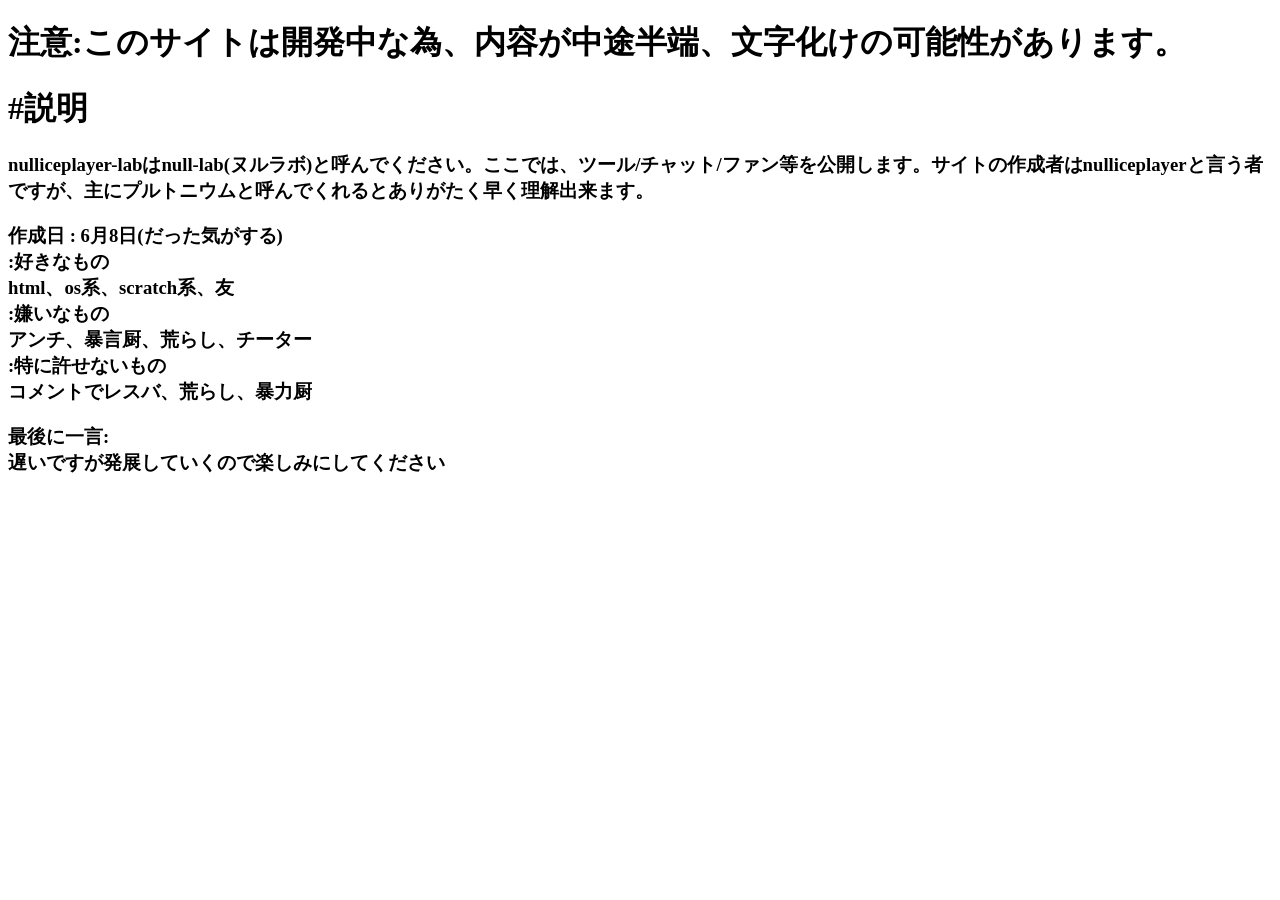
<file: description.html>
<!doctype html>
<html>
  <head>
    <meta charset="UTF-8"></meta>
    <!--cssの読み込みは後ほど-->
  </head>
  <body>
    <h1>注意:このサイトは開発中な為、内容が中途半端、文字化けの可能性があります。</h1>
    <h1>#説明</h1>
    <h3>nulliceplayer-labはnull-lab(ヌルラボ)と呼んでください。ここでは、ツール/チャット/ファン等を公開します。サイトの作成者はnulliceplayerと言う者ですが、主にプルトニウムと呼んでくれるとありがたく早く理解出来ます。</h3>
    <h3>作成日 : 6月8日(だった気がする)<br>:好きなもの<br>html、os系、scratch系、友<br>:嫌いなもの<br>アンチ、暴言厨、荒らし、チーター<br>:特に許せないもの<br>コメントでレスバ、荒らし、暴力厨</h3>
    <h3>最後に一言:<br>遅いですが発展していくので楽しみにしてください</h3>
  </body>
</html>
</file>
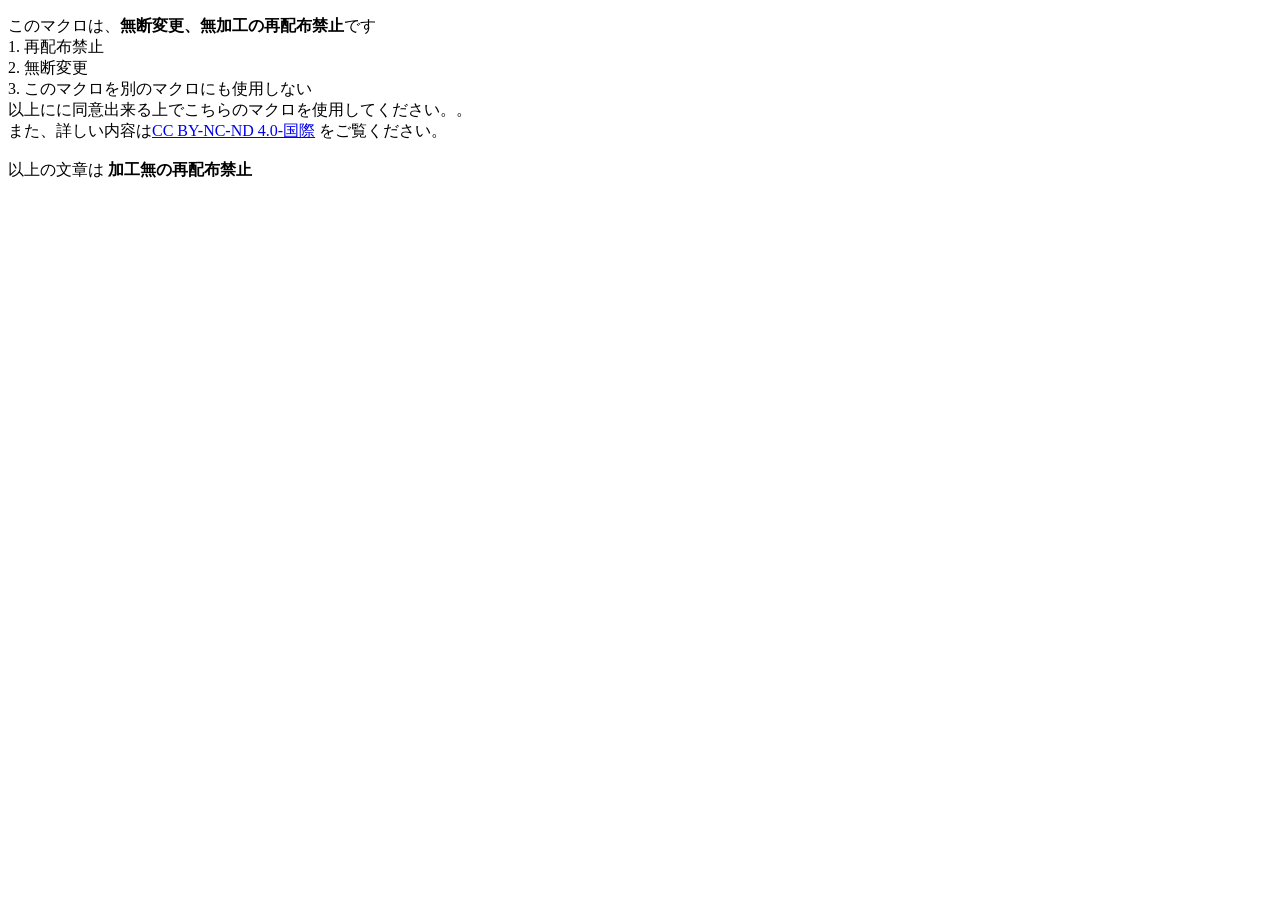
<file: tools/ITRSA-license.html>
<!doctype html>
<html>
  <head>
      <meta charset="UTF-8">
      <title>無断変更禁止</title>
  </head>
  <body>
    <p>
このマクロは、<b>無断変更、無加工の再配布禁止</b>です<br>
1. 再配布禁止<br>
2. 無断変更<br>
3. このマクロを別のマクロにも使用しない<br>
以上にに同意出来る上でこちらのマクロを使用してください。。<br>
また、詳しい内容は<a href="https://creativecommons.org/licenses/by-nc-nd/4.0/">CC BY-NC-ND 4.0-国際</a> をご覧ください。<br>
<br>
以上の文章は <b>加工無の再配布禁止</b>
    </p>
  </body>
</html>
</file>
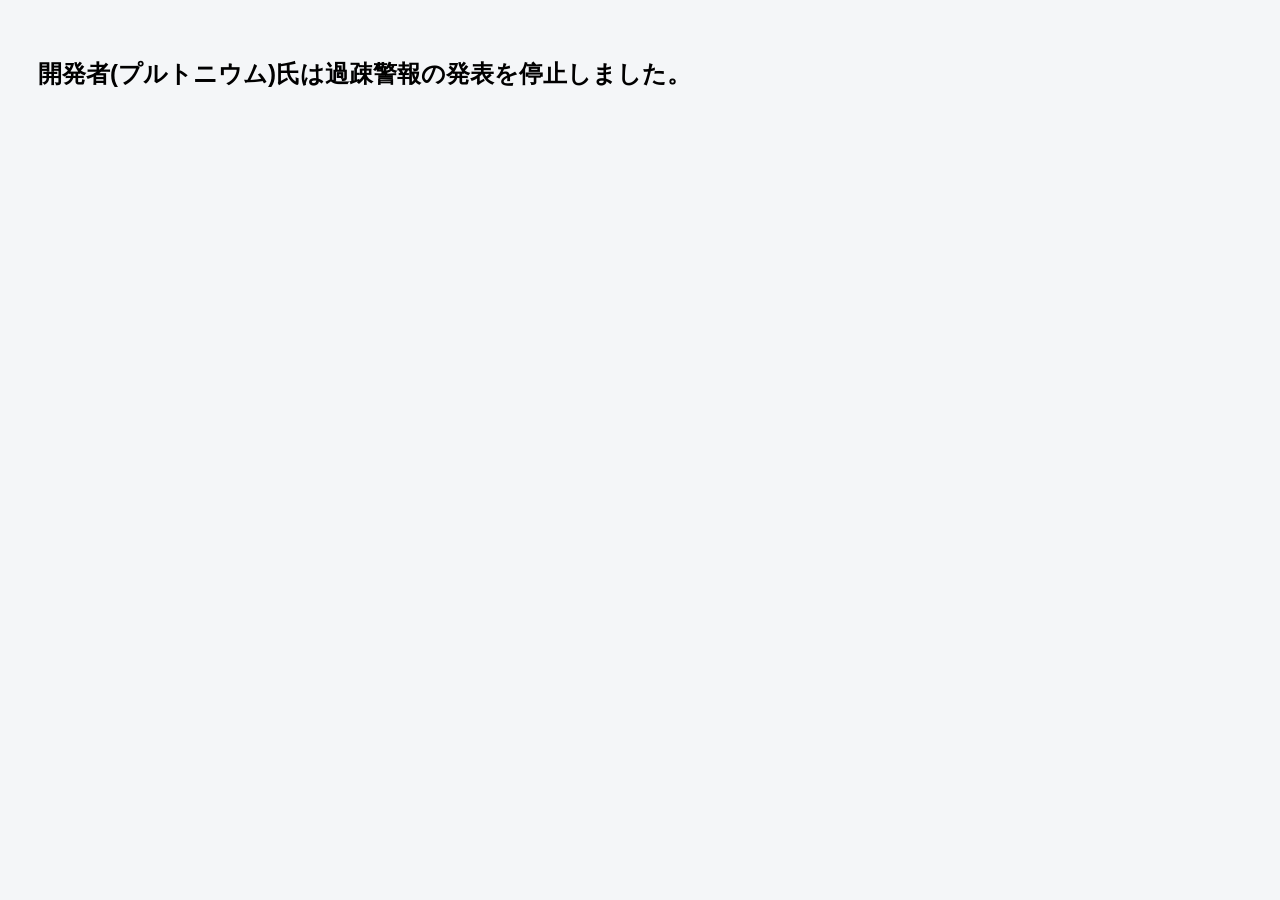
<file: tools/kaso-warning.html>
<!DOCTYPE html>
<html lang="ja">
<head>
<meta charset="UTF-8">
<meta name="viewport" content="width=device-width, initial-scale=1.0">
<title>過疎警報 - 表</title>

<style>
body {
  font-family: "Noto Sans JP", sans-serif;
  background: #f4f6f8;
  padding: 30px;
}

.table-container {
  max-width: 900px;
  margin: auto;
  overflow-x: auto;
  background: white;
  padding: 20px;
  border-radius: 15px;
  box-shadow: 0 5px 20px rgba(0,0,0,0.1);
}

table {
  width: 100%;
  border-collapse: collapse;
  min-width: 600px;
}

th {
  background: #2c3e50;
  color: white;
  padding: 15px;
  font-size: 18px;
}

td {
  padding: 13px;
  text-align: center;
  border-bottom: 1px solid #ddd;
}

tr:nth-child(even) {
  background: #f8f9fa;
}

tr:hover {
  background: #e8f4ff;
  transition: 0.2s;
}

/* レベル表示 */
.level {
  font-weight: bold;
  font-size: 18px;
  width: 80px;
}

/* 危険度カラー */
.lv0 { background:#d4edda; }
.lv1 { background:#e8f5e9; }
.lv2 { background:#fff3cd; }
.lv3 { background:#ffe0b2; }
.lv35 { background:#ffcc80; }
.lv4 { background:#ffb3b3; }
.lv45 { background:#ff9999; }
.lv5 { background:#ff6666; color:white; }
.lv6 { background:#d9534f; color:white; }
.lv7 { background:#c9302c; color:white; }
.lv8 { background:#8b0000; color:white; }
.lv9 { background:#000; color:white; }

</style>

</head>

<body>
<h2>開発者(プルトニウム)氏は過疎警報の発表を停止しました。</h2>
</body>
</html>
</file>
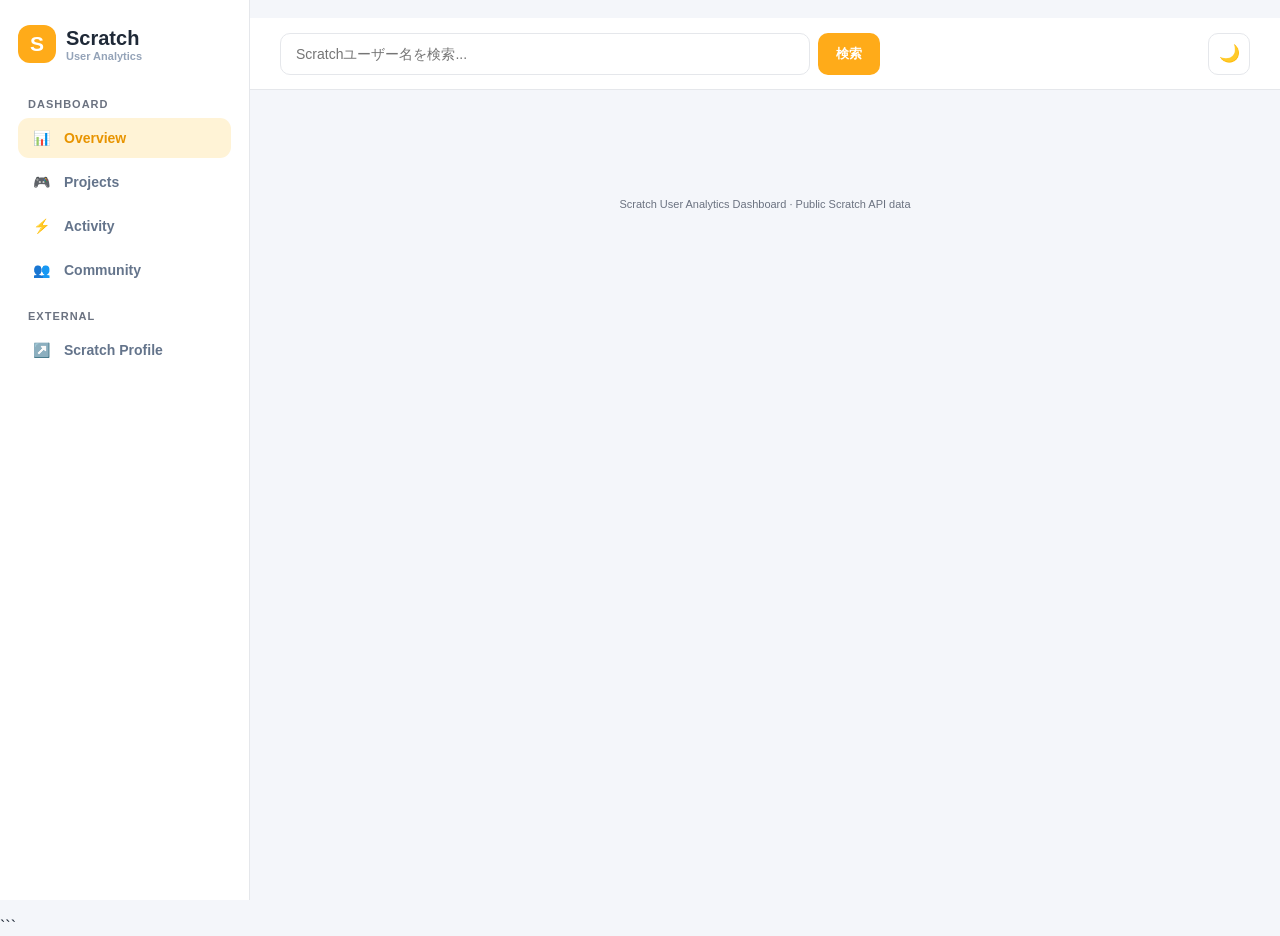
<file: tools/Scratch User Analytics Dashboard — 高機能版.html>
```html
<!DOCTYPE html>
<html lang="ja">
<head>
<meta charset="UTF-8">
<meta name="viewport" content="width=device-width, initial-scale=1.0">

<title>Scratch User Analytics</title>

<style>
/* =========================================================
   RESET
========================================================= */

* {
    box-sizing: border-box;
}

html {
    scroll-behavior: smooth;
}

body {
    margin: 0;
    font-family:
        Inter,
        -apple-system,
        BlinkMacSystemFont,
        "Segoe UI",
        "Noto Sans JP",
        sans-serif;

    background: #f4f6fa;
    color: #1f2937;
}


/* =========================================================
   THEME
========================================================= */

body.dark {
    background: #0f172a;
    color: #f8fafc;
}

body.dark .card,
body.dark .sidebar,
body.dark .topbar,
body.dark .project,
body.dark .mini-user,
body.dark .stat-card {
    background: #1e293b;
    border-color: #334155;
}

body.dark .muted,
body.dark .username,
body.dark .project-meta,
body.dark .activity-time {
    color: #94a3b8;
}

body.dark input,
body.dark select {
    background: #0f172a;
    color: white;
    border-color: #334155;
}


/* =========================================================
   VARIABLES
========================================================= */

:root {
    --orange: #ffab19;
    --orange-dark: #e89400;

    --blue: #4c97ff;
    --green: #4ade80;
    --purple: #a78bfa;
    --pink: #fb7185;

    --border: #e5e7eb;
    --muted: #6b7280;

    --sidebar-width: 250px;
}


/* =========================================================
   LAYOUT
========================================================= */

.app {
    min-height: 100vh;
}

.sidebar {
    position: fixed;
    left: 0;
    top: 0;
    bottom: 0;

    width: var(--sidebar-width);

    background: white;
    border-right: 1px solid var(--border);

    padding: 25px 18px;

    z-index: 20;
}

.main {
    margin-left: var(--sidebar-width);
    min-height: 100vh;
}


/* =========================================================
   SIDEBAR
========================================================= */

.brand {
    display: flex;
    align-items: center;
    gap: 10px;

    font-size: 20px;
    font-weight: 900;

    margin-bottom: 35px;
}

.brand-icon {
    width: 38px;
    height: 38px;

    border-radius: 12px;

    display: grid;
    place-items: center;

    background: var(--orange);
    color: white;

    font-size: 21px;
}

.nav-title {
    color: var(--muted);
    font-size: 11px;
    font-weight: 800;

    letter-spacing: 1px;

    margin:
        20px
        10px
        8px;
}

.nav-item {
    display: flex;
    align-items: center;

    gap: 12px;

    padding: 12px 13px;

    border-radius: 11px;

    color: #64748b;

    text-decoration: none;

    font-size: 14px;
    font-weight: 650;

    margin-bottom: 4px;

    transition: .15s;
}

.nav-item:hover {
    background: #fff7e6;
    color: var(--orange-dark);
}

.nav-item.active {
    background: #fff3d6;
    color: var(--orange-dark);
}

.nav-icon {
    width: 21px;
    text-align: center;
}


/* =========================================================
   TOPBAR
========================================================= */

.topbar {
    height: 72px;

    background: white;

    border-bottom: 1px solid var(--border);

    display: flex;
    align-items: center;

    padding: 0 30px;

    gap: 15px;

    position: sticky;
    top: 0;

    z-index: 10;
}

.search {
    flex: 1;

    max-width: 600px;

    display: flex;

    gap: 8px;
}

.search input {
    flex: 1;

    border: 1px solid var(--border);

    border-radius: 10px;

    padding: 12px 15px;

    outline: none;

    font-size: 14px;
}

.search button {
    border: 0;

    border-radius: 10px;

    background: var(--orange);

    color: white;

    font-weight: 800;

    padding: 0 18px;

    cursor: pointer;
}

.search button:hover {
    background: var(--orange-dark);
}

.top-actions {
    margin-left: auto;

    display: flex;

    gap: 8px;
}

.top-button {
    width: 42px;
    height: 42px;

    border: 1px solid var(--border);

    background: white;

    border-radius: 10px;

    cursor: pointer;

    font-size: 17px;
}


/* =========================================================
   CONTENT
========================================================= */

.content {
    max-width: 1450px;

    margin: auto;

    padding: 28px 30px 60px;
}


/* =========================================================
   PROFILE HERO
========================================================= */

.hero {
    border-radius: 22px;

    overflow: hidden;

    background: white;

    border: 1px solid var(--border);

    margin-bottom: 22px;
}

.hero-cover {
    height: 185px;

    background:
        radial-gradient(
            circle at 15% 40%,
            rgba(255,255,255,.22) 0 80px,
            transparent 81px
        ),
        radial-gradient(
            circle at 80% 20%,
            rgba(255,255,255,.18) 0 120px,
            transparent 121px
        ),
        linear-gradient(
            135deg,
            #ffab19,
            #ff6680 55%,
            #8b5cf6
        );

    position: relative;
}

.hero-pattern {
    position: absolute;

    inset: 0;

    opacity: .15;

    background-image:
        radial-gradient(
            white 1px,
            transparent 1px
        );

    background-size: 22px 22px;
}

.hero-content {
    padding: 0 28px 27px;

    position: relative;
}

.profile-row {
    display: flex;

    align-items: flex-end;

    gap: 20px;

    margin-top: -62px;
}

.avatar {
    width: 125px;
    height: 125px;

    border-radius: 50%;

    border: 6px solid white;

    object-fit: cover;

    background: #ddd;

    box-shadow:
        0 8px 25px
        rgba(0,0,0,.15);
}

.profile-main {
    padding-bottom: 7px;

    flex: 1;
}

.profile-name {
    font-size: 30px;

    font-weight: 900;

    margin: 0;
}

.username {
    color: var(--muted);

    font-size: 14px;

    margin-top: 3px;
}

.profile-buttons {
    display: flex;

    gap: 8px;
}

.profile-button {
    padding: 10px 15px;

    border-radius: 9px;

    border: 1px solid var(--border);

    text-decoration: none;

    color: inherit;

    font-size: 13px;

    font-weight: 700;
}

.profile-button.primary {
    background: var(--orange);

    color: white;

    border-color: var(--orange);
}

.profile-description {
    margin-top: 23px;

    display: grid;

    grid-template-columns: 1fr 1fr;

    gap: 15px;
}

.bio-box {
    background: #f8fafc;

    border-radius: 14px;

    padding: 17px;
}

body.dark .bio-box {
    background: #0f172a;
}

.bio-title {
    font-size: 11px;

    color: var(--muted);

    font-weight: 850;

    letter-spacing: .7px;

    margin-bottom: 7px;
}

.bio-text {
    white-space: pre-wrap;

    line-height: 1.55;

    font-size: 14px;
}


/* =========================================================
   STATS
========================================================= */

.stats {
    display: grid;

    grid-template-columns:
        repeat(6, 1fr);

    gap: 13px;

    margin-bottom: 22px;
}

.stat-card {
    background: white;

    border: 1px solid var(--border);

    border-radius: 15px;

    padding: 18px;

    position: relative;

    overflow: hidden;
}

.stat-icon {
    font-size: 18px;

    margin-bottom: 10px;
}

.stat-value {
    font-size: 24px;

    font-weight: 900;
}

.stat-label {
    color: var(--muted);

    font-size: 12px;

    margin-top: 3px;
}

.stat-card::after {
    content: "";

    position: absolute;

    width: 70px;
    height: 70px;

    border-radius: 50%;

    right: -25px;
    bottom: -30px;

    background: #fff3d6;

    opacity: .7;
}


/* =========================================================
   GRID
========================================================= */

.grid {
    display: grid;

    grid-template-columns:
        minmax(0, 2fr)
        minmax(300px, 1fr);

    gap: 20px;

    margin-bottom: 20px;
}


/* =========================================================
   CARD
========================================================= */

.card {
    background: white;

    border: 1px solid var(--border);

    border-radius: 18px;

    padding: 22px;

    min-width: 0;
}

.card-header {
    display: flex;

    align-items: center;

    justify-content: space-between;

    gap: 10px;

    margin-bottom: 18px;
}

.card-title {
    margin: 0;

    font-size: 18px;

    font-weight: 850;
}

.card-subtitle {
    color: var(--muted);

    font-size: 12px;
}

.select {
    padding: 8px 10px;

    border-radius: 8px;

    border: 1px solid var(--border);

    background: white;

    font-size: 12px;
}


/* =========================================================
   FOLLOWER CHART
========================================================= */

.chart-area {
    width: 100%;

    height: 260px;

    position: relative;

    border-left: 1px solid var(--border);

    border-bottom: 1px solid var(--border);

    overflow: hidden;
}

.chart-grid {
    position: absolute;

    inset: 0;

    display: flex;

    flex-direction: column;

    justify-content: space-between;

    padding: 12px 0;
}

.chart-grid-line {
    width: 100%;

    border-top: 1px dashed var(--border);
}

.chart-svg {
    position: absolute;

    inset: 0;

    width: 100%;

    height: 100%;
}

.chart-empty {
    position: absolute;

    inset: 0;

    display: grid;

    place-items: center;

    color: var(--muted);

    text-align: center;

    padding: 30px;

    font-size: 13px;
}

.chart-labels {
    display: flex;

    justify-content: space-between;

    color: var(--muted);

    font-size: 10px;

    margin-top: 7px;
}


/* =========================================================
   RANKING
========================================================= */

.ranking {
    display: flex;

    flex-direction: column;

    gap: 9px;
}

.rank-item {
    display: grid;

    grid-template-columns:
        34px
        72px
        minmax(0,1fr)
        auto;

    align-items: center;

    gap: 11px;

    padding: 9px;

    border-radius: 11px;

    transition: .12s;
}

.rank-item:hover {
    background: #f8fafc;
}

body.dark .rank-item:hover {
    background: #0f172a;
}

.rank-number {
    width: 28px;
    height: 28px;

    display: grid;
    place-items: center;

    border-radius: 8px;

    background: #f1f5f9;

    font-weight: 900;

    font-size: 12px;
}

body.dark .rank-number {
    background: #334155;
}

.rank-thumbnail {
    width: 72px;
    height: 54px;

    border-radius: 7px;

    object-fit: cover;

    background: #ddd;
}

.rank-info {
    min-width: 0;
}

.rank-title {
    font-size: 13px;

    font-weight: 750;

    white-space: nowrap;

    overflow: hidden;

    text-overflow: ellipsis;
}

.rank-meta {
    margin-top: 4px;

    color: var(--muted);

    font-size: 10px;
}

.rank-score {
    text-align: right;

    font-size: 11px;

    line-height: 1.6;

    white-space: nowrap;
}


/* =========================================================
   PROJECT GRID
========================================================= */

.projects {
    display: grid;

    grid-template-columns:
        repeat(4, minmax(0,1fr));

    gap: 14px;
}

.project {
    overflow: hidden;

    border: 1px solid var(--border);

    border-radius: 13px;

    text-decoration: none;

    color: inherit;

    background: white;

    transition:
        transform .15s,
        box-shadow .15s;
}

.project:hover {
    transform: translateY(-4px);

    box-shadow:
        0 10px 25px
        rgba(0,0,0,.09);
}

.project-image {
    width: 100%;

    aspect-ratio: 4/3;

    object-fit: cover;

    display: block;

    background: #ddd;
}

.project-body {
    padding: 12px;
}

.project-title {
    font-size: 13px;

    font-weight: 800;

    white-space: nowrap;

    overflow: hidden;

    text-overflow: ellipsis;
}

.project-meta {
    display: flex;

    gap: 10px;

    color: var(--muted);

    font-size: 10px;

    margin-top: 7px;
}


/* =========================================================
   ACTIVITY
========================================================= */

.activity {
    display: flex;

    flex-direction: column;

    gap: 2px;
}

.activity-item {
    display: flex;

    gap: 13px;

    padding: 12px 4px;

    border-bottom: 1px solid var(--border);
}

.activity-item:last-child {
    border-bottom: 0;
}

.activity-icon {
    width: 34px;
    height: 34px;

    flex: 0 0 34px;

    display: grid;
    place-items: center;

    border-radius: 10px;

    background: #fff3d6;
}

.activity-title {
    font-size: 13px;

    font-weight: 700;
}

.activity-time {
    color: var(--muted);

    font-size: 10px;

    margin-top: 4px;
}


/* =========================================================
   USER LIST
========================================================= */

.users {
    display: grid;

    grid-template-columns:
        repeat(3, 1fr);

    gap: 9px;
}

.mini-user {
    display: flex;

    align-items: center;

    gap: 9px;

    padding: 9px;

    border: 1px solid var(--border);

    border-radius: 10px;

    text-decoration: none;

    color: inherit;

    min-width: 0;
}

.mini-user img {
    width: 38px;
    height: 38px;

    border-radius: 50%;

    object-fit: cover;
}

.mini-user-name {
    font-size: 11px;

    font-weight: 700;

    white-space: nowrap;

    overflow: hidden;

    text-overflow: ellipsis;
}


/* =========================================================
   ACCOUNT INFO
========================================================= */

.info-grid {
    display: grid;

    grid-template-columns:
        repeat(2, 1fr);

    gap: 10px;
}

.info-item {
    background: #f8fafc;

    border-radius: 10px;

    padding: 13px;
}

body.dark .info-item {
    background: #0f172a;
}

.info-label {
    color: var(--muted);

    font-size: 10px;

    margin-bottom: 4px;
}

.info-value {
    font-size: 13px;

    font-weight: 750;
}


/* =========================================================
   LOADING
========================================================= */

.loading {
    padding: 90px 20px;

    text-align: center;

    color: var(--muted);
}

.spinner {
    width: 42px;
    height: 42px;

    margin:
        0 auto
        15px;

    border:
        4px solid #e5e7eb;

    border-top-color:
        var(--orange);

    border-radius: 50%;

    animation:
        spin .7s linear infinite;
}

@keyframes spin {
    to {
        transform: rotate(360deg);
    }
}


/* =========================================================
   ERROR
========================================================= */

.error {
    background: #fee2e2;

    color: #991b1b;

    padding: 14px 16px;

    border-radius: 11px;

    margin-bottom: 18px;

    font-size: 13px;
}


/* =========================================================
   EMPTY
========================================================= */

.empty {
    color: var(--muted);

    text-align: center;

    padding: 30px;

    font-size: 13px;
}


/* =========================================================
   FOOTER
========================================================= */

footer {
    text-align: center;

    color: var(--muted);

    font-size: 11px;

    padding: 20px;
}


/* =========================================================
   RESPONSIVE
========================================================= */

@media(max-width:1100px) {

    .stats {
        grid-template-columns:
            repeat(3, 1fr);
    }

    .projects {
        grid-template-columns:
            repeat(3, 1fr);
    }

    .users {
        grid-template-columns:
            repeat(2, 1fr);
    }
}


@media(max-width:800px) {

    :root {
        --sidebar-width: 0px;
    }

    .sidebar {
        display: none;
    }

    .main {
        margin-left: 0;
    }

    .topbar {
        padding: 0 15px;
    }

    .content {
        padding:
            18px
            15px
            40px;
    }

    .grid {
        grid-template-columns: 1fr;
    }

    .profile-row {
        align-items: center;

        flex-direction: column;

        text-align: center;
    }

    .profile-buttons {
        justify-content: center;
    }

    .profile-description {
        grid-template-columns: 1fr;
    }

    .projects {
        grid-template-columns:
            repeat(2, 1fr);
    }
}


@media(max-width:500px) {

    .stats {
        grid-template-columns:
            repeat(2, 1fr);
    }

    .projects {
        grid-template-columns: 1fr;
    }

    .users {
        grid-template-columns: 1fr;
    }

    .profile-name {
        font-size: 25px;
    }

    .search button {
        padding: 0 13px;
    }

    .rank-item {
        grid-template-columns:
            28px
            58px
            minmax(0,1fr);
    }

    .rank-thumbnail {
        width: 58px;
        height: 44px;
    }

    .rank-score {
        display: none;
    }
}


/* =========================================================
   UTIL
========================================================= */

.hidden {
    display: none !important;
}
</style>
</head>


<body>

<div class="app">

    <!-- =====================================================
         SIDEBAR
    ====================================================== -->

    <aside class="sidebar">

        <div class="brand">

            <div class="brand-icon">
                S
            </div>

            <div>
                Scratch<br>
                <span style="font-size:11px;color:#94a3b8">
                    User Analytics
                </span>
            </div>

        </div>


        <div class="nav-title">
            DASHBOARD
        </div>

        <a
            href="#overview"
            class="nav-item active">

            <span class="nav-icon">📊</span>

            Overview

        </a>

        <a
            href="#projects-section"
            class="nav-item">

            <span class="nav-icon">🎮</span>

            Projects

        </a>

        <a
            href="#activity-section"
            class="nav-item">

            <span class="nav-icon">⚡</span>

            Activity

        </a>

        <a
            href="#community-section"
            class="nav-item">

            <span class="nav-icon">👥</span>

            Community

        </a>


        <div class="nav-title">
            EXTERNAL
        </div>

        <a
            id="sidebarProfile"
            href="#"
            target="_blank"
            class="nav-item">

            <span class="nav-icon">↗️</span>

            Scratch Profile

        </a>

    </aside>


    <!-- =====================================================
         MAIN
    ====================================================== -->

    <div class="main">

        <!-- TOPBAR -->

        <header class="topbar">

            <div class="search">

                <input
                    id="usernameInput"
                    placeholder="Scratchユーザー名を検索..."
                    autocomplete="off"
                >

                <button
                    onclick="loadUser()">

                    検索

                </button>

            </div>


            <div class="top-actions">

                <button
                    class="top-button"
                    onclick="toggleDarkMode()"
                    title="ダークモード">

                    🌙

                </button>

            </div>

        </header>


        <!-- CONTENT -->

        <main class="content">

            <div
                id="error"
                class="error hidden">
            </div>


            <div
                id="loading"
                class="loading hidden">

                <div class="spinner"></div>

                Scratch APIから
                データを取得しています...

            </div>


            <div
                id="dashboard"
                class="hidden">


                <!-- =================================================
                     PROFILE
                ================================================== -->

                <section
                    id="overview"
                    class="hero">

                    <div class="hero-cover">

                        <div class="hero-pattern"></div>

                    </div>


                    <div class="hero-content">

                        <div class="profile-row">

                            <img
                                id="avatar"
                                class="avatar"
                                alt="avatar"
                            >


                            <div class="profile-main">

                                <h1
                                    id="profileName"
                                    class="profile-name">
                                </h1>

                                <div
                                    id="username"
                                    class="username">
                                </div>

                            </div>


                            <div
                                class="profile-buttons">

                                <a
                                    id="scratchProfile"
                                    class="profile-button primary"
                                    target="_blank">

                                    Scratchで見る ↗

                                </a>

                            </div>

                        </div>


                        <div class="profile-description">

                            <div class="bio-box">

                                <div class="bio-title">
                                    ABOUT ME
                                </div>

                                <div
                                    id="bio"
                                    class="bio-text">
                                </div>

                            </div>


                            <div class="bio-box">

                                <div class="bio-title">
                                    WHAT I'M WORKING ON
                                </div>

                                <div
                                    id="status"
                                    class="bio-text">
                                </div>

                            </div>

                        </div>

                    </div>

                </section>



                <!-- =================================================
                     STATS
                ================================================== -->

                <section class="stats">

                    <div class="stat-card">

                        <div class="stat-icon">
                            👥
                        </div>

                        <div
                            id="followers"
                            class="stat-value">
                            -
                        </div>

                        <div class="stat-label">
                            Followers
                        </div>

                    </div>


                    <div class="stat-card">

                        <div class="stat-icon">
                            ➡️
                        </div>

                        <div
                            id="following"
                            class="stat-value">
                            -
                        </div>

                        <div class="stat-label">
                            Following
                        </div>

                    </div>


                    <div class="stat-card">

                        <div class="stat-icon">
                            🎮
                        </div>

                        <div
                            id="projectCount"
                            class="stat-value">
                            -
                        </div>

                        <div class="stat-label">
                            Projects
                        </div>

                    </div>


                    <div class="stat-card">

                        <div class="stat-icon">
                            ❤️
                        </div>

                        <div
                            id="loveTotal"
                            class="stat-value">
                            -
                        </div>

                        <div class="stat-label">
                            Total Loves
                        </div>

                    </div>


                    <div class="stat-card">

                        <div class="stat-icon">
                            ⭐
                        </div>

                        <div
                            id="favoriteTotal"
                            class="stat-value">
                            -
                        </div>

                        <div class="stat-label">
                            Total Favorites
                        </div>

                    </div>


                    <div class="stat-card">

                        <div class="stat-icon">
                            👁️
                        </div>

                        <div
                            id="viewsTotal"
                            class="stat-value">
                            -
                        </div>

                        <div class="stat-label">
                            Total Views
                        </div>

                    </div>

                </section>



                <!-- =================================================
                     CHART + RANKING
                ================================================== -->

                <div class="grid">


                    <!-- FOLLOWER CHART -->

                    <section class="card">

                        <div class="card-header">

                            <div>

                                <h2 class="card-title">
                                    フォロワー推移
                                </h2>

                                <div class="card-subtitle">
                                    このブラウザで取得した履歴
                                </div>

                            </div>

                        </div>


                        <div class="chart-area">

                            <div
                                id="chartGrid"
                                class="chart-grid">

                                <div class="chart-grid-line"></div>
                                <div class="chart-grid-line"></div>
                                <div class="chart-grid-line"></div>
                                <div class="chart-grid-line"></div>
                                <div class="chart-grid-line"></div>

                            </div>


                            <svg
                                id="chartSvg"
                                class="chart-svg"
                                viewBox="0 0 1000 260"
                                preserveAspectRatio="none">

                                <defs>

                                    <linearGradient
                                        id="areaGradient"
                                        x1="0"
                                        y1="0"
                                        x2="0"
                                        y2="1">

                                        <stop
                                            offset="0%"
                                            stop-opacity=".25"
                                        />

                                        <stop
                                            offset="100%"
                                            stop-opacity="0"
                                        />

                                    </linearGradient>

                                </defs>

                                <path
                                    id="chartAreaPath"
                                    fill="url(#areaGradient)"
                                    stroke="none">
                                </path>

                                <polyline
                                    id="chartLine"
                                    fill="none"
                                    stroke="currentColor"
                                    stroke-width="5"
                                    stroke-linecap="round"
                                    stroke-linejoin="round">
                                </polyline>

                            </svg>


                            <div
                                id="chartEmpty"
                                class="chart-empty hidden">
                            </div>

                        </div>


                        <div
                            id="chartLabels"
                            class="chart-labels">
                        </div>

                    </section>



                    <!-- RANKING -->

                    <section class="card">

                        <div class="card-header">

                            <div>

                                <h2 class="card-title">
                                    人気作品ランキング
                                </h2>

                                <div class="card-subtitle">
                                    Love + Favorite を基準
                                </div>

                            </div>

                            <select
                                id="rankingSort"
                                class="select"
                                onchange="renderRanking()">

                                <option value="engagement">
                                    人気度
                                </option>

                                <option value="love">
                                    Love
                                </option>

                                <option value="favorite">
                                    Favorite
                                </option>

                                <option value="views">
                                    Views
                                </option>

                            </select>

                        </div>


                        <div
                            id="ranking"
                            class="ranking">
                        </div>

                    </section>

                </div>



                <!-- =================================================
                     PROJECTS
                ================================================== -->

                <section
                    id="projects-section"
                    class="card"
                    style="margin-bottom:20px">

                    <div class="card-header">

                        <div>

                            <h2 class="card-title">
                                🎮 共有作品
                            </h2>

                            <div
                                id="projectSubtitle"
                                class="card-subtitle">
                            </div>

                        </div>

                    </div>


                    <div
                        id="projects"
                        class="projects">
                    </div>

                </section>



                <!-- =================================================
                     ACTIVITY
                ================================================== -->

                <section
                    id="activity-section"
                    class="card"
                    style="margin-bottom:20px">

                    <div class="card-header">

                        <div>

                            <h2 class="card-title">
                                ⚡ 活動履歴
                            </h2>

                            <div class="card-subtitle">
                                APIから確認できる最近の活動
                            </div>

                        </div>

                    </div>


                    <div
                        id="activity"
                        class="activity">
                    </div>

                </section>



                <!-- =================================================
                     COMMUNITY
                ================================================== -->

                <div
                    id="community-section"
                    class="grid">


                    <!-- FOLLOWING -->

                    <section class="card">

                        <div class="card-header">

                            <div>

                                <h2 class="card-title">
                                    👥 フォロー中
                                </h2>

                                <div class="card-subtitle">
                                    最大50件表示
                                </div>

                            </div>

                        </div>


                        <div
                            id="followingList"
                            class="users">
                        </div>

                    </section>


                    <!-- FOLLOWERS -->

                    <section class="card">

                        <div class="card-header">

                            <div>

                                <h2 class="card-title">
                                    ⭐ フォロワー
                                </h2>

                                <div class="card-subtitle">
                                    最大50件表示
                                </div>

                            </div>

                        </div>


                        <div
                            id="followersList"
                            class="users">
                        </div>

                    </section>

                </div>



                <!-- =================================================
                     ACCOUNT
                ================================================== -->

                <section
                    class="card"
                    style="margin-bottom:20px">

                    <div class="card-header">

                        <h2 class="card-title">
                            👤 アカウント情報
                        </h2>

                    </div>


                    <div class="info-grid">

                        <div class="info-item">

                            <div class="info-label">
                                USER ID
                            </div>

                            <div
                                id="userId"
                                class="info-value">
                            </div>

                        </div>


                        <div class="info-item">

                            <div class="info-label">
                                JOINED
                            </div>

                            <div
                                id="joined"
                                class="info-value">
                            </div>

                        </div>


                        <div class="info-item">

                            <div class="info-label">
                                COUNTRY
                            </div>

                            <div
                                id="country"
                                class="info-value">
                            </div>

                        </div>


                        <div class="info-item">

                            <div class="info-label">
                                SCRATCH TEAM
                            </div>

                            <div
                                id="scratchTeam"
                                class="info-value">
                            </div>

                        </div>

                    </div>

                </section>


            </div>

        </main>


        <footer>

            Scratch User Analytics Dashboard
            · Public Scratch API data

        </footer>

    </div>

</div>


<script>

/* =========================================================
   CONFIG
========================================================= */

const API =
    "https://api.scratch.mit.edu";

let currentUser = null;
let currentProjects = [];


/* =========================================================
   API
========================================================= */

async function apiFetch(path) {

    const response =
        await fetch(
            API + path,
            {
                headers: {
                    "Accept":
                        "application/json"
                }
            }
        );

    if (!response.ok) {

        throw new Error(
            `HTTP ${response.status}`
        );

    }

    return await response.json();
}


/* =========================================================
   UTIL
========================================================= */

function escapeHTML(value) {

    if (
        value === null ||
        value === undefined
    ) {
        return "";
    }

    return String(value)
        .replaceAll("&", "&amp;")
        .replaceAll("<", "&lt;")
        .replaceAll(">", "&gt;")
        .replaceAll('"', "&quot;")
        .replaceAll("'", "&#039;");
}


function number(value) {

    if (
        value === null ||
        value === undefined ||
        Number.isNaN(Number(value))
    ) {
        return "-";
    }

    return Number(value)
        .toLocaleString("ja-JP");
}


function date(value) {

    if (!value) {
        return "-";
    }

    const d =
        new Date(value);

    if (
        Number.isNaN(
            d.getTime()
        )
    ) {
        return value;
    }

    return d.toLocaleDateString(
        "ja-JP",
        {
            year: "numeric",
            month: "short",
            day: "numeric"
        }
    );
}


function timeAgo(value) {

    if (!value) {
        return "";
    }

    const d =
        new Date(value);

    const diff =
        Date.now() -
        d.getTime();

    const minute =
        60 * 1000;

    const hour =
        60 * minute;

    const day =
        24 * hour;

    if (diff < hour) {

        return Math.max(
            1,
            Math.floor(
                diff / minute
            )
        ) + "分前";

    }

    if (diff < day) {

        return Math.floor(
            diff / hour
        ) + "時間前";

    }

    if (diff < 30 * day) {

        return Math.floor(
            diff / day
        ) + "日前";

    }

    return date(value);
}


/* =========================================================
   LOAD
========================================================= */

async function loadUser() {

    const input =
        document.getElementById(
            "usernameInput"
        );

    const username =
        input.value.trim();

    if (!username) {

        showError(
            "Scratchユーザー名を入力してください。"
        );

        return;
    }


    setLoading(true);

    hideError();


    try {

        /*
         * User
         */

        const user =
            await apiFetch(
                `/users/${encodeURIComponent(username)}`
            );


        /*
         * Projects
         */

        const projects =
            await apiFetch(
                `/users/${encodeURIComponent(username)}/projects?limit=40&offset=0`
            );


        /*
         * Following
         */

        const following =
            await apiFetch(
                `/users/${encodeURIComponent(username)}/following?limit=50&offset=0`
            );


        /*
         * Followers
         */

        const followers =
            await apiFetch(
                `/users/${encodeURIComponent(username)}/followers?limit=50&offset=0`
            );


        currentUser =
            user;

        currentProjects =
            projects || [];


        renderUser(
            user,
            projects || [],
            following || [],
            followers || []
        );


        saveFollowerSnapshot(
            user
        );


        renderFollowerChart(
            user.username
        );


        document
            .getElementById(
                "dashboard"
            )
            .classList.remove(
                "hidden"
            );


        history.replaceState(
            null,
            "",
            `?user=${encodeURIComponent(user.username)}`
        );


    } catch (error) {

        console.error(error);

        showError(
            "データを取得できませんでした。" +
            " ユーザー名を確認するか、" +
            "しばらく待ってから再試行してください。"
        );

    } finally {

        setLoading(false);

    }
}


/* =========================================================
   RENDER USER
========================================================= */

function renderUser(
    user,
    projects,
    following,
    followers
) {

    const profile =
        user.profile || {};

    const stats =
        user.stats || {};


    /*
     * Profile
     */

    const avatar =
        profile.images?.["90x90"]
        ||
        `https://uploads.scratch.mit.edu/get_image/user/${user.id}_90x90.png`;


    document
        .getElementById("avatar")
        .src = avatar;


    document
        .getElementById("profileName")
        .textContent =
        user.username;


    document
        .getElementById("username")
        .textContent =
        "@" + user.username;


    const profileURL =
        `https://scratch.mit.edu/users/${encodeURIComponent(user.username)}/`;


    document
        .getElementById("scratchProfile")
        .href =
        profileURL;


    document
        .getElementById("sidebarProfile")
        .href =
        profileURL;


    /*
     * Bio
     */

    document
        .getElementById("bio")
        .textContent =
        profile.bio ||
        "プロフィールは設定されていません。";


    document
        .getElementById("status")
        .textContent =
        profile.status ||
        "現在の活動内容は設定されていません。";


    /*
     * Stats
     */

    document
        .getElementById("followers")
        .textContent =
        number(
            stats.followers
        );


    document
        .getElementById("following")
        .textContent =
        number(
            stats.following
        );


    document
        .getElementById("projectCount")
        .textContent =
        number(
            projects.length
        );


    /*
     * Project statistics
     */

    const totals =
        calculateProjectTotals(
            projects
        );


    document
        .getElementById("loveTotal")
        .textContent =
        number(
            totals.loves
        );


    document
        .getElementById("favoriteTotal")
        .textContent =
        number(
            totals.favorites
        );


    document
        .getElementById("viewsTotal")
        .textContent =
        number(
            totals.views
        );


    /*
     * Account
     */

    document
        .getElementById("userId")
        .textContent =
        user.id ?? "-";


    document
        .getElementById("joined")
        .textContent =
        date(
            user.history?.joined
        );


    document
        .getElementById("country")
        .textContent =
        profile.country ||
        "非公開 / 未設定";


    document
        .getElementById("scratchTeam")
        .textContent =
        user.scratchteam
            ? "Yes"
            : "No";


    /*
     * Projects
     */

    document
        .getElementById("projectSubtitle")
        .textContent =
        `${projects.length}作品を取得`;


    renderProjects(
        projects
    );


    /*
     * Ranking
     */

    renderRanking();


    /*
     * Activity
     */

    renderActivity(
        user,
        projects
    );


    /*
     * Users
     */

    renderUsers(
        following,
        document.getElementById(
            "followingList"
        )
    );


    renderUsers(
        followers,
        document.getElementById(
            "followersList"
        )
    );
}


/* =========================================================
   PROJECT TOTALS
========================================================= */

function calculateProjectTotals(
    projects
) {

    let loves = 0;
    let favorites = 0;
    let views = 0;


    projects.forEach(
        project => {

            loves +=
                Number(
                    project.stats?.love_count ??
                    project.love_count ??
                    0
                );

            favorites +=
                Number(
                    project.stats?.favorite_count ??
                    project.favorite_count ??
                    0
                );

            views +=
                Number(
                    project.stats?.views ??
                    project.view_count ??
                    0
                );

        }
    );


    return {
        loves,
        favorites,
        views
    };
}


/* =========================================================
   PROJECTS
========================================================= */

function renderProjects(
    projects
) {

    const container =
        document.getElementById(
            "projects"
        );

    container.innerHTML = "";


    if (!projects.length) {

        container.innerHTML =
            `<div class="empty">
                共有作品はありません。
            </div>`;

        return;
    }


    projects.forEach(
        project => {

            const love =
                Number(
                    project.stats?.love_count ??
                    project.love_count ??
                    0
                );

            const favorite =
                Number(
                    project.stats?.favorite_count ??
                    project.favorite_count ??
                    0
                );

            const views =
                Number(
                    project.stats?.views ??
                    project.view_count ??
                    0
                );


            const element =
                document.createElement(
                    "a"
                );

            element.className =
                "project";

            element.href =
                `https://scratch.mit.edu/projects/${project.id}/`;

            element.target =
                "_blank";

            element.rel =
                "noopener noreferrer";


            const image =
                `https://uploads.scratch.mit.edu/get_image/project/${project.id}_480x360.png`;


            element.innerHTML = `

                <img
                    class="project-image"
                    src="${image}"
                    alt=""
                    loading="lazy"
                    onerror="
                        this.src =
                        'https://scratch.mit.edu/images/logo_sm.png'
                    "
                >

                <div class="project-body">

                    <div class="project-title">
                        ${escapeHTML(
                            project.title
                        )}
                    </div>

                    <div class="project-meta">

                        <span>
                            ❤️ ${number(love)}
                        </span>

                        <span>
                            ⭐ ${number(favorite)}
                        </span>

                        <span>
                            👁️ ${number(views)}
                        </span>

                    </div>

                </div>
            `;


            container.appendChild(
                element
            );

        }
    );
}


/* =========================================================
   RANKING
========================================================= */

function renderRanking() {

    const container =
        document.getElementById(
            "ranking"
        );

    container.innerHTML = "";


    if (!currentProjects.length) {

        container.innerHTML =
            `<div class="empty">
                データがありません。
            </div>`;

        return;
    }


    const sort =
        document.getElementById(
            "rankingSort"
        ).value;


    const projects =
        [...currentProjects];


    projects.sort(
        (a, b) => {

            const aLove =
                Number(
                    a.stats?.love_count ??
                    a.love_count ??
                    0
                );

            const bLove =
                Number(
                    b.stats?.love_count ??
                    b.love_count ??
                    0
                );

            const aFavorite =
                Number(
                    a.stats?.favorite_count ??
                    a.favorite_count ??
                    0
                );

            const bFavorite =
                Number(
                    b.stats?.favorite_count ??
                    b.favorite_count ??
                    0
                );

            const aViews =
                Number(
                    a.stats?.views ??
                    a.view_count ??
                    0
                );

            const bViews =
                Number(
                    b.stats?.views ??
                    b.view_count ??
                    0
                );


            if (sort === "love") {

                return bLove - aLove;

            }

            if (sort === "favorite") {

                return bFavorite - aFavorite;

            }

            if (sort === "views") {

                return bViews - aViews;

            }


            return (
                (bLove + bFavorite)
                -
                (aLove + aFavorite)
            );

        }
    );


    projects
        .slice(0, 10)
        .forEach(
            (project, index) => {

                const love =
                    Number(
                        project.stats?.love_count ??
                        project.love_count ??
                        0
                    );

                const favorite =
                    Number(
                        project.stats?.favorite_count ??
                        project.favorite_count ??
                        0
                    );

                const views =
                    Number(
                        project.stats?.views ??
                        project.view_count ??
                        0
                    );


                const item =
                    document.createElement(
                        "a"
                    );

                item.className =
                    "rank-item";

                item.href =
                    `https://scratch.mit.edu/projects/${project.id}/`;

                item.target =
                    "_blank";

                item.rel =
                    "noopener noreferrer";


                const image =
                    `https://uploads.scratch.mit.edu/get_image/project/${project.id}_480x360.png`;


                item.innerHTML = `

                    <div class="rank-number">
                        ${index + 1}
                    </div>

                    <img
                        class="rank-thumbnail"
                        src="${image}"
                        alt=""
                        loading="lazy"
                    >

                    <div class="rank-info">

                        <div class="rank-title">
                            ${escapeHTML(
                                project.title
                            )}
                        </div>

                        <div class="rank-meta">

                            ${date(
                                project.history?.modified
                                ||
                                project.updated_at
                            )}

                        </div>

                    </div>

                    <div class="rank-score">

                        ❤️ ${number(love)}<br>
                        ⭐ ${number(favorite)}<br>
                        👁️ ${number(views)}

                    </div>
                `;


                container.appendChild(
                    item
                );

            }
        );
}


/* =========================================================
   ACTIVITY
========================================================= */

function renderActivity(
    user,
    projects
) {

    const container =
        document.getElementById(
            "activity"
        );

    container.innerHTML = "";


    const activities = [];


    /*
     * Account created
     */

    if (
        user.history?.joined
    ) {

        activities.push({

            icon: "🎉",

            title:
                "Scratchに参加しました",

            time:
                user.history.joined

        });

    }


    /*
     * Projects
     */

    projects.forEach(
        project => {

            const modified =
                project.history?.modified
                ||
                project.updated_at;


            if (modified) {

                activities.push({

                    icon: "🎮",

                    title:
                        `「${project.title}」を更新`,

                    time:
                        modified,

                    projectId:
                        project.id

                });

            }

        }
    );


    activities.sort(
        (a, b) =>
            new Date(b.time)
            -
            new Date(a.time)
    );


    activities
        .slice(0, 15)
        .forEach(
            activity => {

                const item =
                    document.createElement(
                        "div"
                    );

                item.className =
                    "activity-item";


                item.innerHTML = `

                    <div class="activity-icon">
                        ${activity.icon}
                    </div>

                    <div>

                        <div class="activity-title">
                            ${escapeHTML(
                                activity.title
                            )}
                        </div>

                        <div class="activity-time">
                            ${timeAgo(
                                activity.time
                            )}
                            ·
                            ${date(
                                activity.time
                            )}
                        </div>

                    </div>
                `;


                if (
                    activity.projectId
                ) {

                    item.style.cursor =
                        "pointer";

                    item.onclick = () => {

                        window.open(
                            `https://scratch.mit.edu/projects/${activity.projectId}/`,
                            "_blank"
                        );

                    };

                }


                container.appendChild(
                    item
                );

            }
        );


    if (!activities.length) {

        container.innerHTML =
            `<div class="empty">
                活動履歴を取得できませんでした。
            </div>`;

    }
}


/* =========================================================
   USERS
========================================================= */

function renderUsers(
    users,
    container
) {

    container.innerHTML = "";


    if (!users.length) {

        container.innerHTML =
            `<div class="empty">
                データがありません。
            </div>`;

        return;
    }


    users.forEach(
        user => {

            const item =
                document.createElement(
                    "a"
                );

            item.className =
                "mini-user";

            item.href =
                `https://scratch.mit.edu/users/${encodeURIComponent(user.username)}/`;

            item.target =
                "_blank";

            item.rel =
                "noopener noreferrer";


            const image =
                user.profile?.images?.["55x55"]
                ||
                `https://uploads.scratch.mit.edu/get_image/user/${user.id}_55x55.png`;


            item.innerHTML = `

                <img
                    src="${image}"
                    alt=""
                    loading="lazy"
                >

                <div class="mini-user-name">

                    ${escapeHTML(
                        user.username
                    )}

                </div>

            `;


            container.appendChild(
                item
            );

        }
    );
}


/* =========================================================
   FOLLOWER SNAPSHOT
=========================================================

   Scratch APIには過去のフォロワー数を
   直接取得するAPIがないため、

   「このページで検索した時点の値」

   をLocalStorageへ保存します。
========================================================= */

function snapshotKey(
    username
) {

    return (
        "scratchFollowerHistory:" +
        username.toLowerCase()
    );

}


function saveFollowerSnapshot(
    user
) {

    const followers =
        Number(
            user.stats?.followers
        );


    if (
        Number.isNaN(
            followers
        )
    ) {
        return;
    }


    const key =
        snapshotKey(
            user.username
        );


    let history = [];


    try {

        history =
            JSON.parse(
                localStorage.getItem(
                    key
                )
            ) || [];

    } catch {

        history = [];

    }


    const today =
        new Date()
            .toISOString()
            .slice(0, 10);


    const existing =
        history.find(
            x =>
                x.date === today
        );


    if (existing) {

        existing.followers =
            followers;

    } else {

        history.push({

            date: today,

            followers

        });

    }


    /*
     * 最大180日分
     */

    history =
        history.slice(-180);


    localStorage.setItem(
        key,
        JSON.stringify(history)
    );
}


/* =========================================================
   FOLLOWER CHART
========================================================= */

function renderFollowerChart(
    username
) {

    const key =
        snapshotKey(
            username
        );


    let history = [];


    try {

        history =
            JSON.parse(
                localStorage.getItem(
                    key
                )
            ) || [];

    } catch {

        history = [];

    }


    const empty =
        document.getElementById(
            "chartEmpty"
        );

    const line =
        document.getElementById(
            "chartLine"
        );

    const area =
        document.getElementById(
            "chartAreaPath"
        );

    const labels =
        document.getElementById(
            "chartLabels"
        );


    line.setAttribute(
        "points",
        ""
    );

    area.setAttribute(
        "d",
        ""
    );

    labels.innerHTML = "";


    /*
     * データが1件だけの場合
     */

    if (
        history.length < 2
    ) {

        empty.textContent =
            "フォロワー推移を表示するには、" +
            "別の日にもこのページで同じユーザーを検索してください。";

        empty.classList.remove(
            "hidden"
        );

        return;

    }


    empty.classList.add(
        "hidden"
    );


    const width = 1000;
    const height = 260;

    const paddingX = 25;
    const paddingY = 25;


    const values =
        history.map(
            x =>
                Number(
                    x.followers
                )
        );


    const min =
        Math.min(...values);

    const max =
        Math.max(...values);


    const range =
        Math.max(
            1,
            max - min
        );


    const points =
        history.map(
            (item, index) => {

                const x =
                    paddingX +
                    (
                        index /
                        (history.length - 1)
                    ) *
                    (
                        width -
                        paddingX * 2
                    );


                const y =
                    height -
                    paddingY -
                    (
                        (
                            item.followers -
                            min
                        ) /
                        range
                    ) *
                    (
                        height -
                        paddingY * 2
                    );


                return {
                    x,
                    y,
                    value:
                        item.followers
                };

            }
        );


    const pointString =
        points
            .map(
                p =>
                    `${p.x},${p.y}`
            )
            .join(" ");


    line.setAttribute(
        "points",
        pointString
    );


    /*
     * Area
     */

    const areaPath =
        [
            `M ${points[0].x} ${height}`,
            `L ${points[0].x} ${points[0].y}`,

            ...points
                .slice(1)
                .map(
                    p =>
                        `L ${p.x} ${p.y}`
                ),

            `L ${points[points.length - 1].x} ${height}`,
            "Z"
        ]
        .join(" ");


    area.setAttribute(
        "d",
        areaPath
    );


    /*
     * Labels
     */

    const selected =
        [
            history[0],
            history[
                Math.floor(
                    history.length / 2
                )
            ],
            history[
                history.length - 1
            ]
        ];


    selected.forEach(
        item => {

            const span =
                document.createElement(
                    "span"
                );

            span.textContent =
                `${item.date} · ${number(item.followers)}`;

            labels.appendChild(
                span
            );

        }
    );
}


/* =========================================================
   DARK MODE
========================================================= */

function toggleDarkMode() {

    document.body.classList.toggle(
        "dark"
    );


    localStorage.setItem(
        "scratch-dashboard-dark",
        document.body.classList.contains(
            "dark"
        )
            ? "1"
            : "0"
    );
}


if (
    localStorage.getItem(
        "scratch-dashboard-dark"
    ) === "1"
) {

    document.body.classList.add(
        "dark"
    );

}


/* =========================================================
   LOADING / ERROR
========================================================= */

function setLoading(
    loading
) {

    document
        .getElementById(
            "loading"
        )
        .classList.toggle(
            "hidden",
            !loading
        );

}


function showError(
    message
) {

    const element =
        document.getElementById(
            "error"
        );

    element.textContent =
        message;

    element.classList.remove(
        "hidden"
    );

}


function hideError() {

    document
        .getElementById(
            "error"
        )
        .classList.add(
            "hidden"
        );

}


/* =========================================================
   ENTER KEY
========================================================= */

document
    .getElementById(
        "usernameInput"
    )
    .addEventListener(
        "keydown",
        event => {

            if (
                event.key === "Enter"
            ) {

                loadUser();

            }

        }
    );


/* =========================================================
   URL PARAMETER
=========================================================

   ?user=griffpatch
========================================================= */

const params =
    new URLSearchParams(
        location.search
    );


const urlUser =
    params.get(
        "user"
    );


if (urlUser) {

    document
        .getElementById(
            "usernameInput"
        )
        .value =
        urlUser;

    loadUser();

}

</script>

</body>
</html>
```
</file>
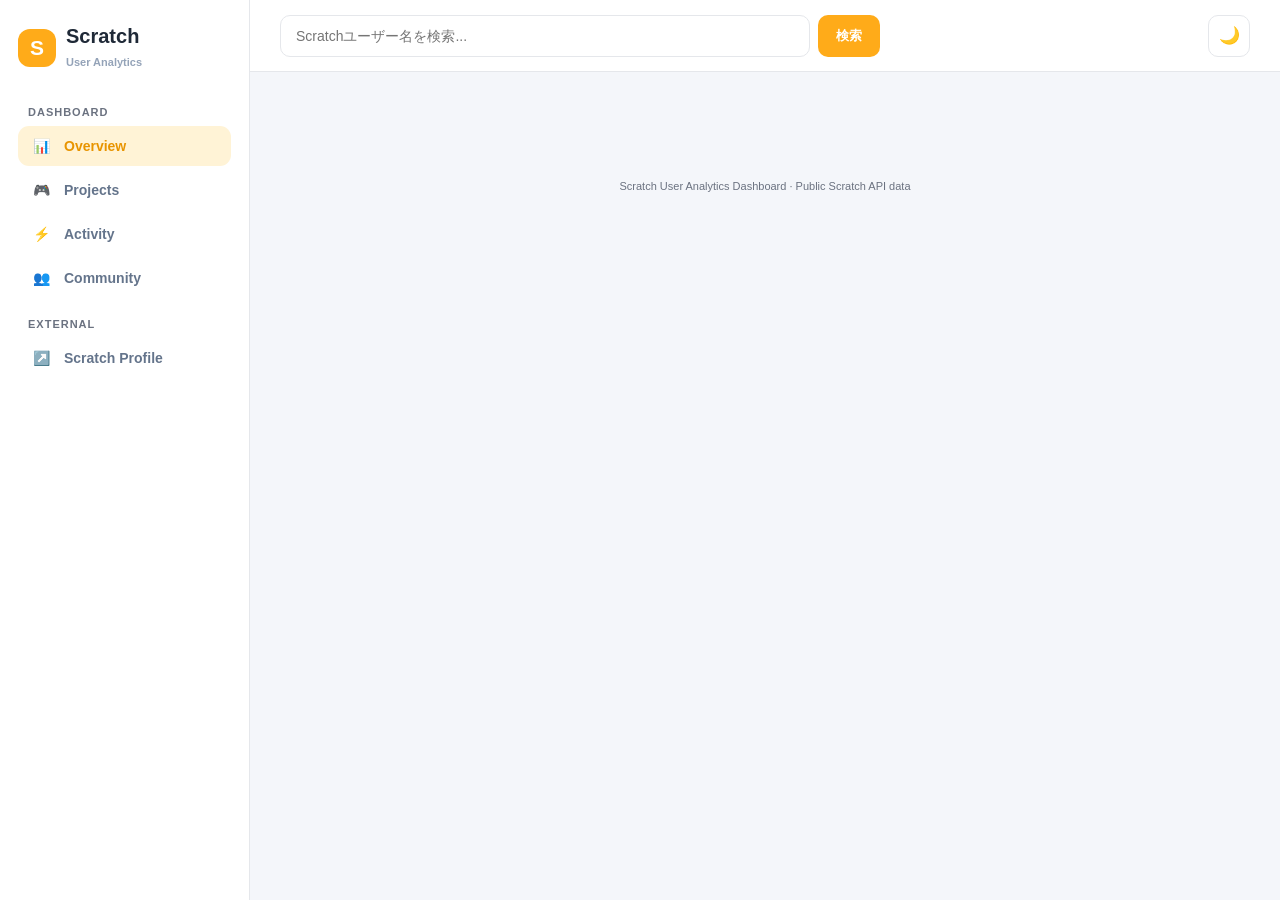
<file: tools/scratch/user.html>
<!DOCTYPE html>
<html lang="ja">
<head>
<meta charset="UTF-8">
<meta name="viewport" content="width=device-width, initial-scale=1.0">

<title>Scratch User Analytics</title>

<style>
/* =========================================================
   RESET
========================================================= */

* {
    box-sizing: border-box;
}

html {
    scroll-behavior: smooth;
}

body {
    margin: 0;
    font-family:
        Inter,
        -apple-system,
        BlinkMacSystemFont,
        "Segoe UI",
        "Noto Sans JP",
        sans-serif;

    background: #f4f6fa;
    color: #1f2937;
}


/* =========================================================
   THEME
========================================================= */

body.dark {
    background: #0f172a;
    color: #f8fafc;
}

body.dark .card,
body.dark .sidebar,
body.dark .topbar,
body.dark .project,
body.dark .mini-user,
body.dark .stat-card {
    background: #1e293b;
    border-color: #334155;
}

body.dark .muted,
body.dark .username,
body.dark .project-meta,
body.dark .activity-time {
    color: #94a3b8;
}

body.dark input,
body.dark select {
    background: #0f172a;
    color: white;
    border-color: #334155;
}


/* =========================================================
   VARIABLES
========================================================= */

:root {
    --orange: #ffab19;
    --orange-dark: #e89400;

    --blue: #4c97ff;
    --green: #4ade80;
    --purple: #a78bfa;
    --pink: #fb7185;

    --border: #e5e7eb;
    --muted: #6b7280;

    --sidebar-width: 250px;
}


/* =========================================================
   LAYOUT
========================================================= */

.app {
    min-height: 100vh;
}

.sidebar {
    position: fixed;
    left: 0;
    top: 0;
    bottom: 0;

    width: var(--sidebar-width);

    background: white;
    border-right: 1px solid var(--border);

    padding: 25px 18px;

    z-index: 20;
}

.main {
    margin-left: var(--sidebar-width);
    min-height: 100vh;
}


/* =========================================================
   SIDEBAR
========================================================= */

.brand {
    display: flex;
    align-items: center;
    gap: 10px;

    font-size: 20px;
    font-weight: 900;

    margin-bottom: 35px;
}

.brand-icon {
    width: 38px;
    height: 38px;

    border-radius: 12px;

    display: grid;
    place-items: center;

    background: var(--orange);
    color: white;

    font-size: 21px;
}

.nav-title {
    color: var(--muted);
    font-size: 11px;
    font-weight: 800;

    letter-spacing: 1px;

    margin:
        20px
        10px
        8px;
}

.nav-item {
    display: flex;
    align-items: center;

    gap: 12px;

    padding: 12px 13px;

    border-radius: 11px;

    color: #64748b;

    text-decoration: none;

    font-size: 14px;
    font-weight: 650;

    margin-bottom: 4px;

    transition: .15s;
}

.nav-item:hover {
    background: #fff7e6;
    color: var(--orange-dark);
}

.nav-item.active {
    background: #fff3d6;
    color: var(--orange-dark);
}

.nav-icon {
    width: 21px;
    text-align: center;
}


/* =========================================================
   TOPBAR
========================================================= */

.topbar {
    height: 72px;

    background: white;

    border-bottom: 1px solid var(--border);

    display: flex;
    align-items: center;

    padding: 0 30px;

    gap: 15px;

    position: sticky;
    top: 0;

    z-index: 10;
}

.search {
    flex: 1;

    max-width: 600px;

    display: flex;

    gap: 8px;
}

.search input {
    flex: 1;

    border: 1px solid var(--border);

    border-radius: 10px;

    padding: 12px 15px;

    outline: none;

    font-size: 14px;
}

.search button {
    border: 0;

    border-radius: 10px;

    background: var(--orange);

    color: white;

    font-weight: 800;

    padding: 0 18px;

    cursor: pointer;
}

.search button:hover {
    background: var(--orange-dark);
}

.top-actions {
    margin-left: auto;

    display: flex;

    gap: 8px;
}

.top-button {
    width: 42px;
    height: 42px;

    border: 1px solid var(--border);

    background: white;

    border-radius: 10px;

    cursor: pointer;

    font-size: 17px;
}


/* =========================================================
   CONTENT
========================================================= */

.content {
    max-width: 1450px;

    margin: auto;

    padding: 28px 30px 60px;
}


/* =========================================================
   PROFILE HERO
========================================================= */

.hero {
    border-radius: 22px;

    overflow: hidden;

    background: white;

    border: 1px solid var(--border);

    margin-bottom: 22px;
}

.hero-cover {
    height: 185px;

    background:
        radial-gradient(
            circle at 15% 40%,
            rgba(255,255,255,.22) 0 80px,
            transparent 81px
        ),
        radial-gradient(
            circle at 80% 20%,
            rgba(255,255,255,.18) 0 120px,
            transparent 121px
        ),
        linear-gradient(
            135deg,
            #ffab19,
            #ff6680 55%,
            #8b5cf6
        );

    position: relative;
}

.hero-pattern {
    position: absolute;

    inset: 0;

    opacity: .15;

    background-image:
        radial-gradient(
            white 1px,
            transparent 1px
        );

    background-size: 22px 22px;
}

.hero-content {
    padding: 0 28px 27px;

    position: relative;
}

.profile-row {
    display: flex;

    align-items: flex-end;

    gap: 20px;

    margin-top: -62px;
}

.avatar {
    width: 125px;
    height: 125px;

    border-radius: 50%;

    border: 6px solid white;

    object-fit: cover;

    background: #ddd;

    box-shadow:
        0 8px 25px
        rgba(0,0,0,.15);
}

.profile-main {
    padding-bottom: 7px;

    flex: 1;
}

.profile-name {
    font-size: 30px;

    font-weight: 900;

    margin: 0;
}

.username {
    color: var(--muted);

    font-size: 14px;

    margin-top: 3px;
}

.profile-buttons {
    display: flex;

    gap: 8px;
}

.profile-button {
    padding: 10px 15px;

    border-radius: 9px;

    border: 1px solid var(--border);

    text-decoration: none;

    color: inherit;

    font-size: 13px;

    font-weight: 700;
}

.profile-button.primary {
    background: var(--orange);

    color: white;

    border-color: var(--orange);
}

.profile-description {
    margin-top: 23px;

    display: grid;

    grid-template-columns: 1fr 1fr;

    gap: 15px;
}

.bio-box {
    background: #f8fafc;

    border-radius: 14px;

    padding: 17px;
}

body.dark .bio-box {
    background: #0f172a;
}

.bio-title {
    font-size: 11px;

    color: var(--muted);

    font-weight: 850;

    letter-spacing: .7px;

    margin-bottom: 7px;
}

.bio-text {
    white-space: pre-wrap;

    line-height: 1.55;

    font-size: 14px;
}


/* =========================================================
   STATS
========================================================= */

.stats {
    display: grid;

    grid-template-columns:
        repeat(6, 1fr);

    gap: 13px;

    margin-bottom: 22px;
}

.stat-card {
    background: white;

    border: 1px solid var(--border);

    border-radius: 15px;

    padding: 18px;

    position: relative;

    overflow: hidden;
}

.stat-icon {
    font-size: 18px;

    margin-bottom: 10px;
}

.stat-value {
    font-size: 24px;

    font-weight: 900;
}

.stat-label {
    color: var(--muted);

    font-size: 12px;

    margin-top: 3px;
}

.stat-card::after {
    content: "";

    position: absolute;

    width: 70px;
    height: 70px;

    border-radius: 50%;

    right: -25px;
    bottom: -30px;

    background: #fff3d6;

    opacity: .7;
}


/* =========================================================
   GRID
========================================================= */

.grid {
    display: grid;

    grid-template-columns:
        minmax(0, 2fr)
        minmax(300px, 1fr);

    gap: 20px;

    margin-bottom: 20px;
}


/* =========================================================
   CARD
========================================================= */

.card {
    background: white;

    border: 1px solid var(--border);

    border-radius: 18px;

    padding: 22px;

    min-width: 0;
}

.card-header {
    display: flex;

    align-items: center;

    justify-content: space-between;

    gap: 10px;

    margin-bottom: 18px;
}

.card-title {
    margin: 0;

    font-size: 18px;

    font-weight: 850;
}

.card-subtitle {
    color: var(--muted);

    font-size: 12px;
}

.select {
    padding: 8px 10px;

    border-radius: 8px;

    border: 1px solid var(--border);

    background: white;

    font-size: 12px;
}


/* =========================================================
   FOLLOWER CHART
========================================================= */

.chart-area {
    width: 100%;

    height: 260px;

    position: relative;

    border-left: 1px solid var(--border);

    border-bottom: 1px solid var(--border);

    overflow: hidden;
}

.chart-grid {
    position: absolute;

    inset: 0;

    display: flex;

    flex-direction: column;

    justify-content: space-between;

    padding: 12px 0;
}

.chart-grid-line {
    width: 100%;

    border-top: 1px dashed var(--border);
}

.chart-svg {
    position: absolute;

    inset: 0;

    width: 100%;

    height: 100%;
}

.chart-empty {
    position: absolute;

    inset: 0;

    display: grid;

    place-items: center;

    color: var(--muted);

    text-align: center;

    padding: 30px;

    font-size: 13px;
}

.chart-labels {
    display: flex;

    justify-content: space-between;

    color: var(--muted);

    font-size: 10px;

    margin-top: 7px;
}


/* =========================================================
   RANKING
========================================================= */

.ranking {
    display: flex;

    flex-direction: column;

    gap: 9px;
}

.rank-item {
    display: grid;

    grid-template-columns:
        34px
        72px
        minmax(0,1fr)
        auto;

    align-items: center;

    gap: 11px;

    padding: 9px;

    border-radius: 11px;

    transition: .12s;
}

.rank-item:hover {
    background: #f8fafc;
}

body.dark .rank-item:hover {
    background: #0f172a;
}

.rank-number {
    width: 28px;
    height: 28px;

    display: grid;
    place-items: center;

    border-radius: 8px;

    background: #f1f5f9;

    font-weight: 900;

    font-size: 12px;
}

body.dark .rank-number {
    background: #334155;
}

.rank-thumbnail {
    width: 72px;
    height: 54px;

    border-radius: 7px;

    object-fit: cover;

    background: #ddd;
}

.rank-info {
    min-width: 0;
}

.rank-title {
    font-size: 13px;

    font-weight: 750;

    white-space: nowrap;

    overflow: hidden;

    text-overflow: ellipsis;
}

.rank-meta {
    margin-top: 4px;

    color: var(--muted);

    font-size: 10px;
}

.rank-score {
    text-align: right;

    font-size: 11px;

    line-height: 1.6;

    white-space: nowrap;
}


/* =========================================================
   PROJECT GRID
========================================================= */

.projects {
    display: grid;

    grid-template-columns:
        repeat(4, minmax(0,1fr));

    gap: 14px;
}

.project {
    overflow: hidden;

    border: 1px solid var(--border);

    border-radius: 13px;

    text-decoration: none;

    color: inherit;

    background: white;

    transition:
        transform .15s,
        box-shadow .15s;
}

.project:hover {
    transform: translateY(-4px);

    box-shadow:
        0 10px 25px
        rgba(0,0,0,.09);
}

.project-image {
    width: 100%;

    aspect-ratio: 4/3;

    object-fit: cover;

    display: block;

    background: #ddd;
}

.project-body {
    padding: 12px;
}

.project-title {
    font-size: 13px;

    font-weight: 800;

    white-space: nowrap;

    overflow: hidden;

    text-overflow: ellipsis;
}

.project-meta {
    display: flex;

    gap: 10px;

    color: var(--muted);

    font-size: 10px;

    margin-top: 7px;
}


/* =========================================================
   ACTIVITY
========================================================= */

.activity {
    display: flex;

    flex-direction: column;

    gap: 2px;
}

.activity-item {
    display: flex;

    gap: 13px;

    padding: 12px 4px;

    border-bottom: 1px solid var(--border);
}

.activity-item:last-child {
    border-bottom: 0;
}

.activity-icon {
    width: 34px;
    height: 34px;

    flex: 0 0 34px;

    display: grid;
    place-items: center;

    border-radius: 10px;

    background: #fff3d6;
}

.activity-title {
    font-size: 13px;

    font-weight: 700;
}

.activity-time {
    color: var(--muted);

    font-size: 10px;

    margin-top: 4px;
}


/* =========================================================
   USER LIST
========================================================= */

.users {
    display: grid;

    grid-template-columns:
        repeat(3, 1fr);

    gap: 9px;
}

.mini-user {
    display: flex;

    align-items: center;

    gap: 9px;

    padding: 9px;

    border: 1px solid var(--border);

    border-radius: 10px;

    text-decoration: none;

    color: inherit;

    min-width: 0;
}

.mini-user img {
    width: 38px;
    height: 38px;

    border-radius: 50%;

    object-fit: cover;
}

.mini-user-name {
    font-size: 11px;

    font-weight: 700;

    white-space: nowrap;

    overflow: hidden;

    text-overflow: ellipsis;
}


/* =========================================================
   ACCOUNT INFO
========================================================= */

.info-grid {
    display: grid;

    grid-template-columns:
        repeat(2, 1fr);

    gap: 10px;
}

.info-item {
    background: #f8fafc;

    border-radius: 10px;

    padding: 13px;
}

body.dark .info-item {
    background: #0f172a;
}

.info-label {
    color: var(--muted);

    font-size: 10px;

    margin-bottom: 4px;
}

.info-value {
    font-size: 13px;

    font-weight: 750;
}


/* =========================================================
   LOADING
========================================================= */

.loading {
    padding: 90px 20px;

    text-align: center;

    color: var(--muted);
}

.spinner {
    width: 42px;
    height: 42px;

    margin:
        0 auto
        15px;

    border:
        4px solid #e5e7eb;

    border-top-color:
        var(--orange);

    border-radius: 50%;

    animation:
        spin .7s linear infinite;
}

@keyframes spin {
    to {
        transform: rotate(360deg);
    }
}


/* =========================================================
   ERROR
========================================================= */

.error {
    background: #fee2e2;

    color: #991b1b;

    padding: 14px 16px;

    border-radius: 11px;

    margin-bottom: 18px;

    font-size: 13px;
}


/* =========================================================
   EMPTY
========================================================= */

.empty {
    color: var(--muted);

    text-align: center;

    padding: 30px;

    font-size: 13px;
}


/* =========================================================
   FOOTER
========================================================= */

footer {
    text-align: center;

    color: var(--muted);

    font-size: 11px;

    padding: 20px;
}


/* =========================================================
   RESPONSIVE
========================================================= */

@media(max-width:1100px) {

    .stats {
        grid-template-columns:
            repeat(3, 1fr);
    }

    .projects {
        grid-template-columns:
            repeat(3, 1fr);
    }

    .users {
        grid-template-columns:
            repeat(2, 1fr);
    }
}


@media(max-width:800px) {

    :root {
        --sidebar-width: 0px;
    }

    .sidebar {
        display: none;
    }

    .main {
        margin-left: 0;
    }

    .topbar {
        padding: 0 15px;
    }

    .content {
        padding:
            18px
            15px
            40px;
    }

    .grid {
        grid-template-columns: 1fr;
    }

    .profile-row {
        align-items: center;

        flex-direction: column;

        text-align: center;
    }

    .profile-buttons {
        justify-content: center;
    }

    .profile-description {
        grid-template-columns: 1fr;
    }

    .projects {
        grid-template-columns:
            repeat(2, 1fr);
    }
}


@media(max-width:500px) {

    .stats {
        grid-template-columns:
            repeat(2, 1fr);
    }

    .projects {
        grid-template-columns: 1fr;
    }

    .users {
        grid-template-columns: 1fr;
    }

    .profile-name {
        font-size: 25px;
    }

    .search button {
        padding: 0 13px;
    }

    .rank-item {
        grid-template-columns:
            28px
            58px
            minmax(0,1fr);
    }

    .rank-thumbnail {
        width: 58px;
        height: 44px;
    }

    .rank-score {
        display: none;
    }
}


/* =========================================================
   UTIL
========================================================= */

.hidden {
    display: none !important;
}
</style>
</head>


<body>

<div class="app">

    <!-- =====================================================
         SIDEBAR
    ====================================================== -->

    <aside class="sidebar">

        <div class="brand">

            <div class="brand-icon">
                S
            </div>

            <div>
                Scratch<br>
                <span style="font-size:11px;color:#94a3b8">
                    User Analytics
                </span>
            </div>

        </div>


        <div class="nav-title">
            DASHBOARD
        </div>

        <a
            href="#overview"
            class="nav-item active">

            <span class="nav-icon">📊</span>

            Overview

        </a>

        <a
            href="#projects-section"
            class="nav-item">

            <span class="nav-icon">🎮</span>

            Projects

        </a>

        <a
            href="#activity-section"
            class="nav-item">

            <span class="nav-icon">⚡</span>

            Activity

        </a>

        <a
            href="#community-section"
            class="nav-item">

            <span class="nav-icon">👥</span>

            Community

        </a>


        <div class="nav-title">
            EXTERNAL
        </div>

        <a
            id="sidebarProfile"
            href="#"
            target="_blank"
            class="nav-item">

            <span class="nav-icon">↗️</span>

            Scratch Profile

        </a>

    </aside>


    <!-- =====================================================
         MAIN
    ====================================================== -->

    <div class="main">

        <!-- TOPBAR -->

        <header class="topbar">

            <div class="search">

                <input
                    id="usernameInput"
                    placeholder="Scratchユーザー名を検索..."
                    autocomplete="off"
                >

                <button
                    onclick="loadUser()">

                    検索

                </button>

            </div>


            <div class="top-actions">

                <button
                    class="top-button"
                    onclick="toggleDarkMode()"
                    title="ダークモード">

                    🌙

                </button>

            </div>

        </header>


        <!-- CONTENT -->

        <main class="content">

            <div
                id="error"
                class="error hidden">
            </div>


            <div
                id="loading"
                class="loading hidden">

                <div class="spinner"></div>

                Scratch APIから
                データを取得しています...

            </div>


            <div
                id="dashboard"
                class="hidden">


                <!-- =================================================
                     PROFILE
                ================================================== -->

                <section
                    id="overview"
                    class="hero">

                    <div class="hero-cover">

                        <div class="hero-pattern"></div>

                    </div>


                    <div class="hero-content">

                        <div class="profile-row">

                            <img
                                id="avatar"
                                class="avatar"
                                alt="avatar"
                            >


                            <div class="profile-main">

                                <h1
                                    id="profileName"
                                    class="profile-name">
                                </h1>

                                <div
                                    id="username"
                                    class="username">
                                </div>

                            </div>


                            <div
                                class="profile-buttons">

                                <a
                                    id="scratchProfile"
                                    class="profile-button primary"
                                    target="_blank">

                                    Scratchで見る ↗

                                </a>

                            </div>

                        </div>


                        <div class="profile-description">

                            <div class="bio-box">

                                <div class="bio-title">
                                    ABOUT ME
                                </div>

                                <div
                                    id="bio"
                                    class="bio-text">
                                </div>

                            </div>


                            <div class="bio-box">

                                <div class="bio-title">
                                    WHAT I'M WORKING ON
                                </div>

                                <div
                                    id="status"
                                    class="bio-text">
                                </div>

                            </div>

                        </div>

                    </div>

                </section>



                <!-- =================================================
                     STATS
                ================================================== -->

                <section class="stats">

                    <div class="stat-card">

                        <div class="stat-icon">
                            👥
                        </div>

                        <div
                            id="followers"
                            class="stat-value">
                            -
                        </div>

                        <div class="stat-label">
                            Followers
                        </div>

                    </div>


                    <div class="stat-card">

                        <div class="stat-icon">
                            ➡️
                        </div>

                        <div
                            id="following"
                            class="stat-value">
                            -
                        </div>

                        <div class="stat-label">
                            Following
                        </div>

                    </div>


                    <div class="stat-card">

                        <div class="stat-icon">
                            🎮
                        </div>

                        <div
                            id="projectCount"
                            class="stat-value">
                            -
                        </div>

                        <div class="stat-label">
                            Projects
                        </div>

                    </div>


                    <div class="stat-card">

                        <div class="stat-icon">
                            ❤️
                        </div>

                        <div
                            id="loveTotal"
                            class="stat-value">
                            -
                        </div>

                        <div class="stat-label">
                            Total Loves
                        </div>

                    </div>


                    <div class="stat-card">

                        <div class="stat-icon">
                            ⭐
                        </div>

                        <div
                            id="favoriteTotal"
                            class="stat-value">
                            -
                        </div>

                        <div class="stat-label">
                            Total Favorites
                        </div>

                    </div>


                    <div class="stat-card">

                        <div class="stat-icon">
                            👁️
                        </div>

                        <div
                            id="viewsTotal"
                            class="stat-value">
                            -
                        </div>

                        <div class="stat-label">
                            Total Views
                        </div>

                    </div>

                </section>



                <!-- =================================================
                     CHART + RANKING
                ================================================== -->

                <div class="grid">


                    <!-- FOLLOWER CHART -->

                    <section class="card">

                        <div class="card-header">

                            <div>

                                <h2 class="card-title">
                                    フォロワー推移
                                </h2>

                                <div class="card-subtitle">
                                    このブラウザで取得した履歴
                                </div>

                            </div>

                        </div>


                        <div class="chart-area">

                            <div
                                id="chartGrid"
                                class="chart-grid">

                                <div class="chart-grid-line"></div>
                                <div class="chart-grid-line"></div>
                                <div class="chart-grid-line"></div>
                                <div class="chart-grid-line"></div>
                                <div class="chart-grid-line"></div>

                            </div>


                            <svg
                                id="chartSvg"
                                class="chart-svg"
                                viewBox="0 0 1000 260"
                                preserveAspectRatio="none">

                                <defs>

                                    <linearGradient
                                        id="areaGradient"
                                        x1="0"
                                        y1="0"
                                        x2="0"
                                        y2="1">

                                        <stop
                                            offset="0%"
                                            stop-opacity=".25"
                                        />

                                        <stop
                                            offset="100%"
                                            stop-opacity="0"
                                        />

                                    </linearGradient>

                                </defs>

                                <path
                                    id="chartAreaPath"
                                    fill="url(#areaGradient)"
                                    stroke="none">
                                </path>

                                <polyline
                                    id="chartLine"
                                    fill="none"
                                    stroke="currentColor"
                                    stroke-width="5"
                                    stroke-linecap="round"
                                    stroke-linejoin="round">
                                </polyline>

                            </svg>


                            <div
                                id="chartEmpty"
                                class="chart-empty hidden">
                            </div>

                        </div>


                        <div
                            id="chartLabels"
                            class="chart-labels">
                        </div>

                    </section>



                    <!-- RANKING -->

                    <section class="card">

                        <div class="card-header">

                            <div>

                                <h2 class="card-title">
                                    人気作品ランキング
                                </h2>

                                <div class="card-subtitle">
                                    Love + Favorite を基準
                                </div>

                            </div>

                            <select
                                id="rankingSort"
                                class="select"
                                onchange="renderRanking()">

                                <option value="engagement">
                                    人気度
                                </option>

                                <option value="love">
                                    Love
                                </option>

                                <option value="favorite">
                                    Favorite
                                </option>

                                <option value="views">
                                    Views
                                </option>

                            </select>

                        </div>


                        <div
                            id="ranking"
                            class="ranking">
                        </div>

                    </section>

                </div>



                <!-- =================================================
                     PROJECTS
                ================================================== -->

                <section
                    id="projects-section"
                    class="card"
                    style="margin-bottom:20px">

                    <div class="card-header">

                        <div>

                            <h2 class="card-title">
                                🎮 共有作品
                            </h2>

                            <div
                                id="projectSubtitle"
                                class="card-subtitle">
                            </div>

                        </div>

                    </div>


                    <div
                        id="projects"
                        class="projects">
                    </div>

                </section>



                <!-- =================================================
                     ACTIVITY
                ================================================== -->

                <section
                    id="activity-section"
                    class="card"
                    style="margin-bottom:20px">

                    <div class="card-header">

                        <div>

                            <h2 class="card-title">
                                ⚡ 活動履歴
                            </h2>

                            <div class="card-subtitle">
                                APIから確認できる最近の活動
                            </div>

                        </div>

                    </div>


                    <div
                        id="activity"
                        class="activity">
                    </div>

                </section>



                <!-- =================================================
                     COMMUNITY
                ================================================== -->

                <div
                    id="community-section"
                    class="grid">


                    <!-- FOLLOWING -->

                    <section class="card">

                        <div class="card-header">

                            <div>

                                <h2 class="card-title">
                                    👥 フォロー中
                                </h2>

                                <div class="card-subtitle">
                                    最大50件表示
                                </div>

                            </div>

                        </div>


                        <div
                            id="followingList"
                            class="users">
                        </div>

                    </section>


                    <!-- FOLLOWERS -->

                    <section class="card">

                        <div class="card-header">

                            <div>

                                <h2 class="card-title">
                                    ⭐ フォロワー
                                </h2>

                                <div class="card-subtitle">
                                    最大50件表示
                                </div>

                            </div>

                        </div>


                        <div
                            id="followersList"
                            class="users">
                        </div>

                    </section>

                </div>



                <!-- =================================================
                     ACCOUNT
                ================================================== -->

                <section
                    class="card"
                    style="margin-bottom:20px">

                    <div class="card-header">

                        <h2 class="card-title">
                            👤 アカウント情報
                        </h2>

                    </div>


                    <div class="info-grid">

                        <div class="info-item">

                            <div class="info-label">
                                USER ID
                            </div>

                            <div
                                id="userId"
                                class="info-value">
                            </div>

                        </div>


                        <div class="info-item">

                            <div class="info-label">
                                JOINED
                            </div>

                            <div
                                id="joined"
                                class="info-value">
                            </div>

                        </div>


                        <div class="info-item">

                            <div class="info-label">
                                COUNTRY
                            </div>

                            <div
                                id="country"
                                class="info-value">
                            </div>

                        </div>


                        <div class="info-item">

                            <div class="info-label">
                                SCRATCH TEAM
                            </div>

                            <div
                                id="scratchTeam"
                                class="info-value">
                            </div>

                        </div>

                    </div>

                </section>


            </div>

        </main>


        <footer>

            Scratch User Analytics Dashboard
            · Public Scratch API data

        </footer>

    </div>

</div>


<script>

/* =========================================================
   CONFIG
========================================================= */

const API =
    "https://api.scratch.mit.edu";

let currentUser = null;
let currentProjects = [];


/* =========================================================
   API
========================================================= */

async function apiFetch(path) {

    const response =
        await fetch(
            API + path,
            {
                headers: {
                    "Accept":
                        "application/json"
                }
            }
        );

    if (!response.ok) {

        throw new Error(
            `HTTP ${response.status}`
        );

    }

    return await response.json();
}


/* =========================================================
   UTIL
========================================================= */

function escapeHTML(value) {

    if (
        value === null ||
        value === undefined
    ) {
        return "";
    }

    return String(value)
        .replaceAll("&", "&amp;")
        .replaceAll("<", "&lt;")
        .replaceAll(">", "&gt;")
        .replaceAll('"', "&quot;")
        .replaceAll("'", "&#039;");
}


function number(value) {

    if (
        value === null ||
        value === undefined ||
        Number.isNaN(Number(value))
    ) {
        return "-";
    }

    return Number(value)
        .toLocaleString("ja-JP");
}


function date(value) {

    if (!value) {
        return "-";
    }

    const d =
        new Date(value);

    if (
        Number.isNaN(
            d.getTime()
        )
    ) {
        return value;
    }

    return d.toLocaleDateString(
        "ja-JP",
        {
            year: "numeric",
            month: "short",
            day: "numeric"
        }
    );
}


function timeAgo(value) {

    if (!value) {
        return "";
    }

    const d =
        new Date(value);

    const diff =
        Date.now() -
        d.getTime();

    const minute =
        60 * 1000;

    const hour =
        60 * minute;

    const day =
        24 * hour;

    if (diff < hour) {

        return Math.max(
            1,
            Math.floor(
                diff / minute
            )
        ) + "分前";

    }

    if (diff < day) {

        return Math.floor(
            diff / hour
        ) + "時間前";

    }

    if (diff < 30 * day) {

        return Math.floor(
            diff / day
        ) + "日前";

    }

    return date(value);
}


/* =========================================================
   LOAD
========================================================= */

async function loadUser() {

    const input =
        document.getElementById(
            "usernameInput"
        );

    const username =
        input.value.trim();

    if (!username) {

        showError(
            "Scratchユーザー名を入力してください。"
        );

        return;
    }


    setLoading(true);

    hideError();


    try {

        /*
         * User
         */

        const user =
            await apiFetch(
                `/users/${encodeURIComponent(username)}`
            );


        /*
         * Projects
         */

        const projects =
            await apiFetch(
                `/users/${encodeURIComponent(username)}/projects?limit=40&offset=0`
            );


        /*
         * Following
         */

        const following =
            await apiFetch(
                `/users/${encodeURIComponent(username)}/following?limit=50&offset=0`
            );


        /*
         * Followers
         */

        const followers =
            await apiFetch(
                `/users/${encodeURIComponent(username)}/followers?limit=50&offset=0`
            );


        currentUser =
            user;

        currentProjects =
            projects || [];


        renderUser(
            user,
            projects || [],
            following || [],
            followers || []
        );


        saveFollowerSnapshot(
            user
        );


        renderFollowerChart(
            user.username
        );


        document
            .getElementById(
                "dashboard"
            )
            .classList.remove(
                "hidden"
            );


        history.replaceState(
            null,
            "",
            `?user=${encodeURIComponent(user.username)}`
        );


    } catch (error) {

        console.error(error);

        showError(
            "データを取得できませんでした。" +
            " ユーザー名を確認するか、" +
            "しばらく待ってから再試行してください。"
        );

    } finally {

        setLoading(false);

    }
}


/* =========================================================
   RENDER USER
========================================================= */

function renderUser(
    user,
    projects,
    following,
    followers
) {

    const profile =
        user.profile || {};

    const stats =
        user.stats || {};


    /*
     * Profile
     */

    const avatar =
        profile.images?.["90x90"]
        ||
        `https://uploads.scratch.mit.edu/get_image/user/${user.id}_90x90.png`;


    document
        .getElementById("avatar")
        .src = avatar;


    document
        .getElementById("profileName")
        .textContent =
        user.username;


    document
        .getElementById("username")
        .textContent =
        "@" + user.username;


    const profileURL =
        `https://scratch.mit.edu/users/${encodeURIComponent(user.username)}/`;


    document
        .getElementById("scratchProfile")
        .href =
        profileURL;


    document
        .getElementById("sidebarProfile")
        .href =
        profileURL;


    /*
     * Bio
     */

    document
        .getElementById("bio")
        .textContent =
        profile.bio ||
        "プロフィールは設定されていません。";


    document
        .getElementById("status")
        .textContent =
        profile.status ||
        "現在の活動内容は設定されていません。";


    /*
     * Stats
     */

    document
        .getElementById("followers")
        .textContent =
        number(
            stats.followers
        );


    document
        .getElementById("following")
        .textContent =
        number(
            stats.following
        );


    document
        .getElementById("projectCount")
        .textContent =
        number(
            projects.length
        );


    /*
     * Project statistics
     */

    const totals =
        calculateProjectTotals(
            projects
        );


    document
        .getElementById("loveTotal")
        .textContent =
        number(
            totals.loves
        );


    document
        .getElementById("favoriteTotal")
        .textContent =
        number(
            totals.favorites
        );


    document
        .getElementById("viewsTotal")
        .textContent =
        number(
            totals.views
        );


    /*
     * Account
     */

    document
        .getElementById("userId")
        .textContent =
        user.id ?? "-";


    document
        .getElementById("joined")
        .textContent =
        date(
            user.history?.joined
        );


    document
        .getElementById("country")
        .textContent =
        profile.country ||
        "非公開 / 未設定";


    document
        .getElementById("scratchTeam")
        .textContent =
        user.scratchteam
            ? "Yes"
            : "No";


    /*
     * Projects
     */

    document
        .getElementById("projectSubtitle")
        .textContent =
        `${projects.length}作品を取得`;


    renderProjects(
        projects
    );


    /*
     * Ranking
     */

    renderRanking();


    /*
     * Activity
     */

    renderActivity(
        user,
        projects
    );


    /*
     * Users
     */

    renderUsers(
        following,
        document.getElementById(
            "followingList"
        )
    );


    renderUsers(
        followers,
        document.getElementById(
            "followersList"
        )
    );
}


/* =========================================================
   PROJECT TOTALS
========================================================= */

function calculateProjectTotals(
    projects
) {

    let loves = 0;
    let favorites = 0;
    let views = 0;


    projects.forEach(
        project => {

            loves +=
                Number(
                    project.stats?.love_count ??
                    project.love_count ??
                    0
                );

            favorites +=
                Number(
                    project.stats?.favorite_count ??
                    project.favorite_count ??
                    0
                );

            views +=
                Number(
                    project.stats?.views ??
                    project.view_count ??
                    0
                );

        }
    );


    return {
        loves,
        favorites,
        views
    };
}


/* =========================================================
   PROJECTS
========================================================= */

function renderProjects(
    projects
) {

    const container =
        document.getElementById(
            "projects"
        );

    container.innerHTML = "";


    if (!projects.length) {

        container.innerHTML =
            `<div class="empty">
                共有作品はありません。
            </div>`;

        return;
    }


    projects.forEach(
        project => {

            const love =
                Number(
                    project.stats?.love_count ??
                    project.love_count ??
                    0
                );

            const favorite =
                Number(
                    project.stats?.favorite_count ??
                    project.favorite_count ??
                    0
                );

            const views =
                Number(
                    project.stats?.views ??
                    project.view_count ??
                    0
                );


            const element =
                document.createElement(
                    "a"
                );

            element.className =
                "project";

            element.href =
                `https://scratch.mit.edu/projects/${project.id}/`;

            element.target =
                "_blank";

            element.rel =
                "noopener noreferrer";


            const image =
                `https://uploads.scratch.mit.edu/get_image/project/${project.id}_480x360.png`;


            element.innerHTML = `

                <img
                    class="project-image"
                    src="${image}"
                    alt=""
                    loading="lazy"
                    onerror="
                        this.src =
                        'https://scratch.mit.edu/images/logo_sm.png'
                    "
                >

                <div class="project-body">

                    <div class="project-title">
                        ${escapeHTML(
                            project.title
                        )}
                    </div>

                    <div class="project-meta">

                        <span>
                            ❤️ ${number(love)}
                        </span>

                        <span>
                            ⭐ ${number(favorite)}
                        </span>

                        <span>
                            👁️ ${number(views)}
                        </span>

                    </div>

                </div>
            `;


            container.appendChild(
                element
            );

        }
    );
}


/* =========================================================
   RANKING
========================================================= */

function renderRanking() {

    const container =
        document.getElementById(
            "ranking"
        );

    container.innerHTML = "";


    if (!currentProjects.length) {

        container.innerHTML =
            `<div class="empty">
                データがありません。
            </div>`;

        return;
    }


    const sort =
        document.getElementById(
            "rankingSort"
        ).value;


    const projects =
        [...currentProjects];


    projects.sort(
        (a, b) => {

            const aLove =
                Number(
                    a.stats?.love_count ??
                    a.love_count ??
                    0
                );

            const bLove =
                Number(
                    b.stats?.love_count ??
                    b.love_count ??
                    0
                );

            const aFavorite =
                Number(
                    a.stats?.favorite_count ??
                    a.favorite_count ??
                    0
                );

            const bFavorite =
                Number(
                    b.stats?.favorite_count ??
                    b.favorite_count ??
                    0
                );

            const aViews =
                Number(
                    a.stats?.views ??
                    a.view_count ??
                    0
                );

            const bViews =
                Number(
                    b.stats?.views ??
                    b.view_count ??
                    0
                );


            if (sort === "love") {

                return bLove - aLove;

            }

            if (sort === "favorite") {

                return bFavorite - aFavorite;

            }

            if (sort === "views") {

                return bViews - aViews;

            }


            return (
                (bLove + bFavorite)
                -
                (aLove + aFavorite)
            );

        }
    );


    projects
        .slice(0, 10)
        .forEach(
            (project, index) => {

                const love =
                    Number(
                        project.stats?.love_count ??
                        project.love_count ??
                        0
                    );

                const favorite =
                    Number(
                        project.stats?.favorite_count ??
                        project.favorite_count ??
                        0
                    );

                const views =
                    Number(
                        project.stats?.views ??
                        project.view_count ??
                        0
                    );


                const item =
                    document.createElement(
                        "a"
                    );

                item.className =
                    "rank-item";

                item.href =
                    `https://scratch.mit.edu/projects/${project.id}/`;

                item.target =
                    "_blank";

                item.rel =
                    "noopener noreferrer";


                const image =
                    `https://uploads.scratch.mit.edu/get_image/project/${project.id}_480x360.png`;


                item.innerHTML = `

                    <div class="rank-number">
                        ${index + 1}
                    </div>

                    <img
                        class="rank-thumbnail"
                        src="${image}"
                        alt=""
                        loading="lazy"
                    >

                    <div class="rank-info">

                        <div class="rank-title">
                            ${escapeHTML(
                                project.title
                            )}
                        </div>

                        <div class="rank-meta">

                            ${date(
                                project.history?.modified
                                ||
                                project.updated_at
                            )}

                        </div>

                    </div>

                    <div class="rank-score">

                        ❤️ ${number(love)}<br>
                        ⭐ ${number(favorite)}<br>
                        👁️ ${number(views)}

                    </div>
                `;


                container.appendChild(
                    item
                );

            }
        );
}


/* =========================================================
   ACTIVITY
========================================================= */

function renderActivity(
    user,
    projects
) {

    const container =
        document.getElementById(
            "activity"
        );

    container.innerHTML = "";


    const activities = [];


    /*
     * Account created
     */

    if (
        user.history?.joined
    ) {

        activities.push({

            icon: "🎉",

            title:
                "Scratchに参加しました",

            time:
                user.history.joined

        });

    }


    /*
     * Projects
     */

    projects.forEach(
        project => {

            const modified =
                project.history?.modified
                ||
                project.updated_at;


            if (modified) {

                activities.push({

                    icon: "🎮",

                    title:
                        `「${project.title}」を更新`,

                    time:
                        modified,

                    projectId:
                        project.id

                });

            }

        }
    );


    activities.sort(
        (a, b) =>
            new Date(b.time)
            -
            new Date(a.time)
    );


    activities
        .slice(0, 15)
        .forEach(
            activity => {

                const item =
                    document.createElement(
                        "div"
                    );

                item.className =
                    "activity-item";


                item.innerHTML = `

                    <div class="activity-icon">
                        ${activity.icon}
                    </div>

                    <div>

                        <div class="activity-title">
                            ${escapeHTML(
                                activity.title
                            )}
                        </div>

                        <div class="activity-time">
                            ${timeAgo(
                                activity.time
                            )}
                            ·
                            ${date(
                                activity.time
                            )}
                        </div>

                    </div>
                `;


                if (
                    activity.projectId
                ) {

                    item.style.cursor =
                        "pointer";

                    item.onclick = () => {

                        window.open(
                            `https://scratch.mit.edu/projects/${activity.projectId}/`,
                            "_blank"
                        );

                    };

                }


                container.appendChild(
                    item
                );

            }
        );


    if (!activities.length) {

        container.innerHTML =
            `<div class="empty">
                活動履歴を取得できませんでした。
            </div>`;

    }
}


/* =========================================================
   USERS
========================================================= */

function renderUsers(
    users,
    container
) {

    container.innerHTML = "";


    if (!users.length) {

        container.innerHTML =
            `<div class="empty">
                データがありません。
            </div>`;

        return;
    }


    users.forEach(
        user => {

            const item =
                document.createElement(
                    "a"
                );

            item.className =
                "mini-user";

            item.href =
                `https://scratch.mit.edu/users/${encodeURIComponent(user.username)}/`;

            item.target =
                "_blank";

            item.rel =
                "noopener noreferrer";


            const image =
                user.profile?.images?.["55x55"]
                ||
                `https://uploads.scratch.mit.edu/get_image/user/${user.id}_55x55.png`;


            item.innerHTML = `

                <img
                    src="${image}"
                    alt=""
                    loading="lazy"
                >

                <div class="mini-user-name">

                    ${escapeHTML(
                        user.username
                    )}

                </div>

            `;


            container.appendChild(
                item
            );

        }
    );
}


/* =========================================================
   FOLLOWER SNAPSHOT
=========================================================

   Scratch APIには過去のフォロワー数を
   直接取得するAPIがないため、

   「このページで検索した時点の値」

   をLocalStorageへ保存します。
========================================================= */

function snapshotKey(
    username
) {

    return (
        "scratchFollowerHistory:" +
        username.toLowerCase()
    );

}


function saveFollowerSnapshot(
    user
) {

    const followers =
        Number(
            user.stats?.followers
        );


    if (
        Number.isNaN(
            followers
        )
    ) {
        return;
    }


    const key =
        snapshotKey(
            user.username
        );


    let history = [];


    try {

        history =
            JSON.parse(
                localStorage.getItem(
                    key
                )
            ) || [];

    } catch {

        history = [];

    }


    const today =
        new Date()
            .toISOString()
            .slice(0, 10);


    const existing =
        history.find(
            x =>
                x.date === today
        );


    if (existing) {

        existing.followers =
            followers;

    } else {

        history.push({

            date: today,

            followers

        });

    }


    /*
     * 最大180日分
     */

    history =
        history.slice(-180);


    localStorage.setItem(
        key,
        JSON.stringify(history)
    );
}


/* =========================================================
   FOLLOWER CHART
========================================================= */

function renderFollowerChart(
    username
) {

    const key =
        snapshotKey(
            username
        );


    let history = [];


    try {

        history =
            JSON.parse(
                localStorage.getItem(
                    key
                )
            ) || [];

    } catch {

        history = [];

    }


    const empty =
        document.getElementById(
            "chartEmpty"
        );

    const line =
        document.getElementById(
            "chartLine"
        );

    const area =
        document.getElementById(
            "chartAreaPath"
        );

    const labels =
        document.getElementById(
            "chartLabels"
        );


    line.setAttribute(
        "points",
        ""
    );

    area.setAttribute(
        "d",
        ""
    );

    labels.innerHTML = "";


    /*
     * データが1件だけの場合
     */

    if (
        history.length < 2
    ) {

        empty.textContent =
            "フォロワー推移を表示するには、" +
            "別の日にもこのページで同じユーザーを検索してください。";

        empty.classList.remove(
            "hidden"
        );

        return;

    }


    empty.classList.add(
        "hidden"
    );


    const width = 1000;
    const height = 260;

    const paddingX = 25;
    const paddingY = 25;


    const values =
        history.map(
            x =>
                Number(
                    x.followers
                )
        );


    const min =
        Math.min(...values);

    const max =
        Math.max(...values);


    const range =
        Math.max(
            1,
            max - min
        );


    const points =
        history.map(
            (item, index) => {

                const x =
                    paddingX +
                    (
                        index /
                        (history.length - 1)
                    ) *
                    (
                        width -
                        paddingX * 2
                    );


                const y =
                    height -
                    paddingY -
                    (
                        (
                            item.followers -
                            min
                        ) /
                        range
                    ) *
                    (
                        height -
                        paddingY * 2
                    );


                return {
                    x,
                    y,
                    value:
                        item.followers
                };

            }
        );


    const pointString =
        points
            .map(
                p =>
                    `${p.x},${p.y}`
            )
            .join(" ");


    line.setAttribute(
        "points",
        pointString
    );


    /*
     * Area
     */

    const areaPath =
        [
            `M ${points[0].x} ${height}`,
            `L ${points[0].x} ${points[0].y}`,

            ...points
                .slice(1)
                .map(
                    p =>
                        `L ${p.x} ${p.y}`
                ),

            `L ${points[points.length - 1].x} ${height}`,
            "Z"
        ]
        .join(" ");


    area.setAttribute(
        "d",
        areaPath
    );


    /*
     * Labels
     */

    const selected =
        [
            history[0],
            history[
                Math.floor(
                    history.length / 2
                )
            ],
            history[
                history.length - 1
            ]
        ];


    selected.forEach(
        item => {

            const span =
                document.createElement(
                    "span"
                );

            span.textContent =
                `${item.date} · ${number(item.followers)}`;

            labels.appendChild(
                span
            );

        }
    );
}


/* =========================================================
   DARK MODE
========================================================= */

function toggleDarkMode() {

    document.body.classList.toggle(
        "dark"
    );


    localStorage.setItem(
        "scratch-dashboard-dark",
        document.body.classList.contains(
            "dark"
        )
            ? "1"
            : "0"
    );
}


if (
    localStorage.getItem(
        "scratch-dashboard-dark"
    ) === "1"
) {

    document.body.classList.add(
        "dark"
    );

}


/* =========================================================
   LOADING / ERROR
========================================================= */

function setLoading(
    loading
) {

    document
        .getElementById(
            "loading"
        )
        .classList.toggle(
            "hidden",
            !loading
        );

}


function showError(
    message
) {

    const element =
        document.getElementById(
            "error"
        );

    element.textContent =
        message;

    element.classList.remove(
        "hidden"
    );

}


function hideError() {

    document
        .getElementById(
            "error"
        )
        .classList.add(
            "hidden"
        );

}


/* =========================================================
   ENTER KEY
========================================================= */

document
    .getElementById(
        "usernameInput"
    )
    .addEventListener(
        "keydown",
        event => {

            if (
                event.key === "Enter"
            ) {

                loadUser();

            }

        }
    );


/* =========================================================
   URL PARAMETER
=========================================================

   ?user=griffpatch
========================================================= */

const params =
    new URLSearchParams(
        location.search
    );


const urlUser =
    params.get(
        "user"
    );


if (urlUser) {

    document
        .getElementById(
            "usernameInput"
        )
        .value =
        urlUser;

    loadUser();

}

</script>

</body>
</html>
</file>
